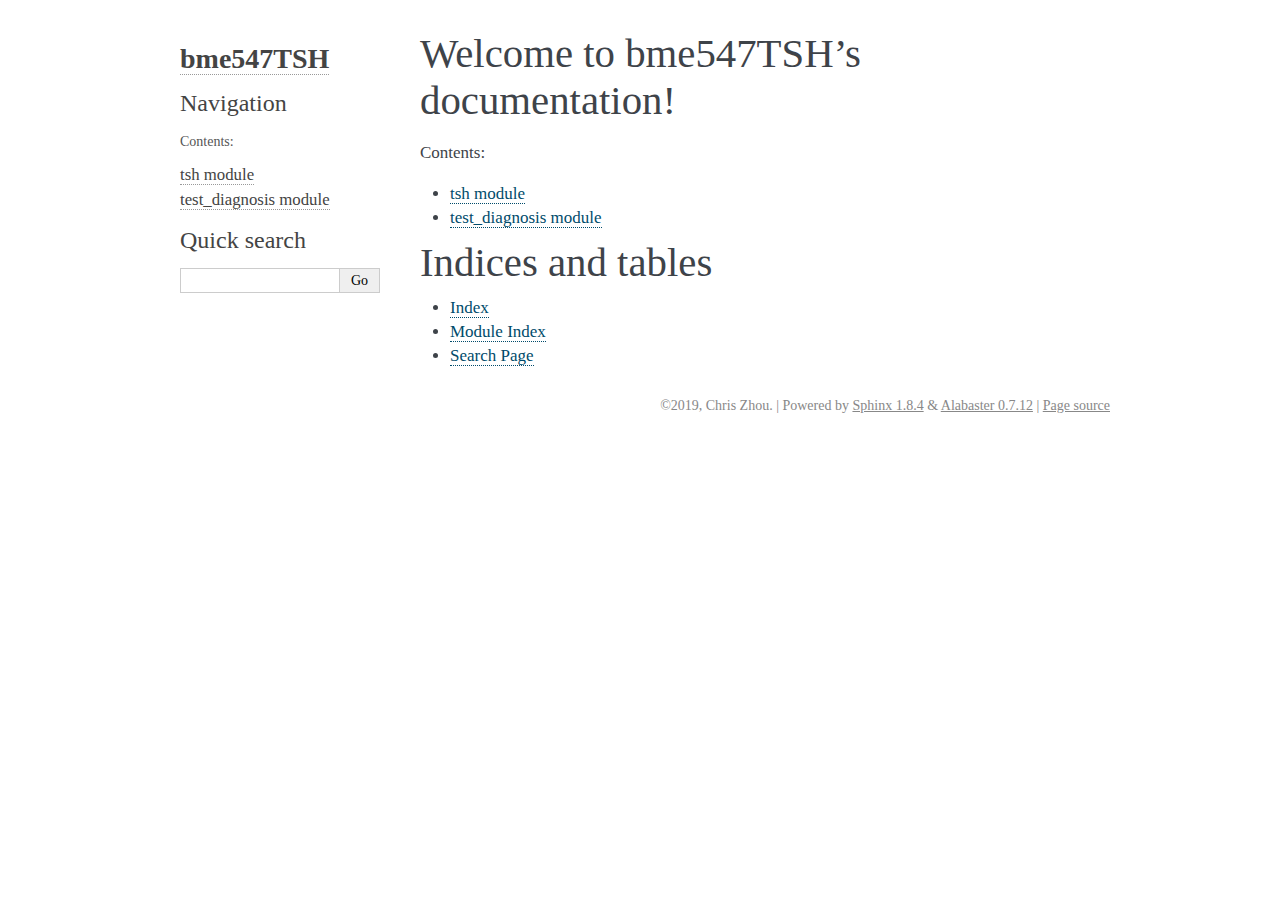
<file: docs/_build/html/index.html>
<!DOCTYPE html PUBLIC "-//W3C//DTD XHTML 1.0 Transitional//EN"
  "http://www.w3.org/TR/xhtml1/DTD/xhtml1-transitional.dtd">

<html xmlns="http://www.w3.org/1999/xhtml">
  <head>
    <meta http-equiv="X-UA-Compatible" content="IE=Edge" />
    <meta http-equiv="Content-Type" content="text/html; charset=utf-8" />
    <title>Welcome to bme547TSH’s documentation! &#8212; bme547TSH  documentation</title>
    <link rel="stylesheet" href="_static/alabaster.css" type="text/css" />
    <link rel="stylesheet" href="_static/pygments.css" type="text/css" />
    <script type="text/javascript" id="documentation_options" data-url_root="./" src="_static/documentation_options.js"></script>
    <script type="text/javascript" src="_static/jquery.js"></script>
    <script type="text/javascript" src="_static/underscore.js"></script>
    <script type="text/javascript" src="_static/doctools.js"></script>
    <script type="text/javascript" src="_static/language_data.js"></script>
    <link rel="index" title="Index" href="genindex.html" />
    <link rel="search" title="Search" href="search.html" />
    <link rel="next" title="tsh module" href="tsh.html" />
   
  <link rel="stylesheet" href="_static/custom.css" type="text/css" />
  
  
  <meta name="viewport" content="width=device-width, initial-scale=0.9, maximum-scale=0.9" />

  </head><body>
  

    <div class="document">
      <div class="documentwrapper">
        <div class="bodywrapper">
          

          <div class="body" role="main">
            
  <div class="section" id="welcome-to-bme547tsh-s-documentation">
<h1>Welcome to bme547TSH’s documentation!<a class="headerlink" href="#welcome-to-bme547tsh-s-documentation" title="Permalink to this headline">¶</a></h1>
<div class="toctree-wrapper compound">
<p class="caption"><span class="caption-text">Contents:</span></p>
<ul>
<li class="toctree-l1"><a class="reference internal" href="tsh.html">tsh module</a></li>
<li class="toctree-l1"><a class="reference internal" href="test_diagnosis.html">test_diagnosis module</a></li>
</ul>
</div>
</div>
<div class="section" id="indices-and-tables">
<h1>Indices and tables<a class="headerlink" href="#indices-and-tables" title="Permalink to this headline">¶</a></h1>
<ul class="simple">
<li><a class="reference internal" href="genindex.html"><span class="std std-ref">Index</span></a></li>
<li><a class="reference internal" href="py-modindex.html"><span class="std std-ref">Module Index</span></a></li>
<li><a class="reference internal" href="search.html"><span class="std std-ref">Search Page</span></a></li>
</ul>
</div>


          </div>
          
        </div>
      </div>
      <div class="sphinxsidebar" role="navigation" aria-label="main navigation">
        <div class="sphinxsidebarwrapper">
<h1 class="logo"><a href="#">bme547TSH</a></h1>








<h3>Navigation</h3>
<p class="caption"><span class="caption-text">Contents:</span></p>
<ul>
<li class="toctree-l1"><a class="reference internal" href="tsh.html">tsh module</a></li>
<li class="toctree-l1"><a class="reference internal" href="test_diagnosis.html">test_diagnosis module</a></li>
</ul>

<div class="relations">
<h3>Related Topics</h3>
<ul>
  <li><a href="#">Documentation overview</a><ul>
      <li>Next: <a href="tsh.html" title="next chapter">tsh module</a></li>
  </ul></li>
</ul>
</div>
<div id="searchbox" style="display: none" role="search">
  <h3>Quick search</h3>
    <div class="searchformwrapper">
    <form class="search" action="search.html" method="get">
      <input type="text" name="q" />
      <input type="submit" value="Go" />
      <input type="hidden" name="check_keywords" value="yes" />
      <input type="hidden" name="area" value="default" />
    </form>
    </div>
</div>
<script type="text/javascript">$('#searchbox').show(0);</script>








        </div>
      </div>
      <div class="clearer"></div>
    </div>
    <div class="footer">
      &copy;2019, Chris Zhou.
      
      |
      Powered by <a href="http://sphinx-doc.org/">Sphinx 1.8.4</a>
      &amp; <a href="https://github.com/bitprophet/alabaster">Alabaster 0.7.12</a>
      
      |
      <a href="_sources/index.rst.txt"
          rel="nofollow">Page source</a>
    </div>

    

    
  </body>
</html>
</file>
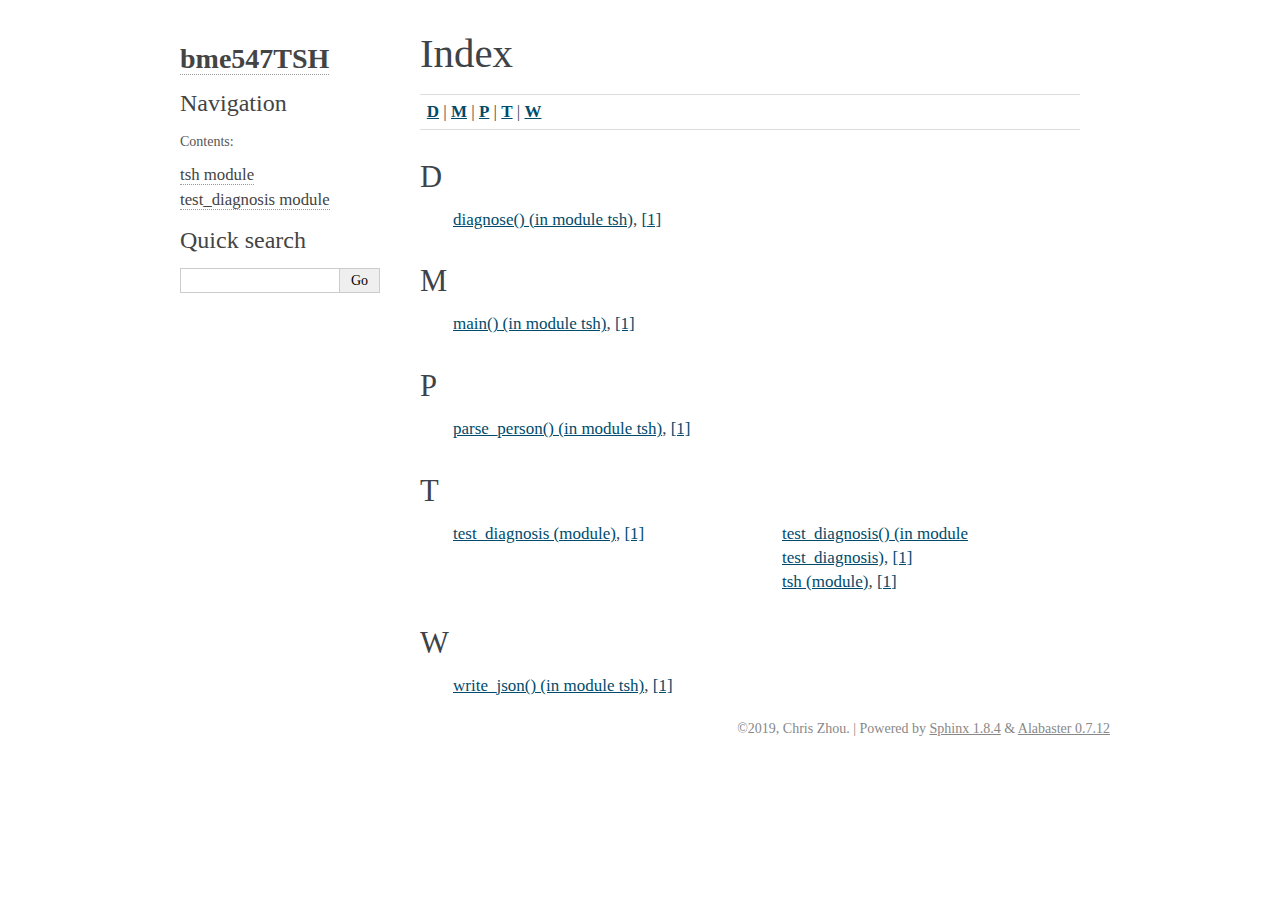
<file: docs/_build/html/genindex.html>
<!DOCTYPE html PUBLIC "-//W3C//DTD XHTML 1.0 Transitional//EN"
  "http://www.w3.org/TR/xhtml1/DTD/xhtml1-transitional.dtd">

<html xmlns="http://www.w3.org/1999/xhtml">
  <head>
    <meta http-equiv="X-UA-Compatible" content="IE=Edge" />
    <meta http-equiv="Content-Type" content="text/html; charset=utf-8" />
    <title>Index &#8212; bme547TSH  documentation</title>
    <link rel="stylesheet" href="_static/alabaster.css" type="text/css" />
    <link rel="stylesheet" href="_static/pygments.css" type="text/css" />
    <script type="text/javascript" id="documentation_options" data-url_root="./" src="_static/documentation_options.js"></script>
    <script type="text/javascript" src="_static/jquery.js"></script>
    <script type="text/javascript" src="_static/underscore.js"></script>
    <script type="text/javascript" src="_static/doctools.js"></script>
    <script type="text/javascript" src="_static/language_data.js"></script>
    <link rel="index" title="Index" href="#" />
    <link rel="search" title="Search" href="search.html" />
   
  <link rel="stylesheet" href="_static/custom.css" type="text/css" />
  
  
  <meta name="viewport" content="width=device-width, initial-scale=0.9, maximum-scale=0.9" />

  </head><body>
  

    <div class="document">
      <div class="documentwrapper">
        <div class="bodywrapper">
          

          <div class="body" role="main">
            

<h1 id="index">Index</h1>

<div class="genindex-jumpbox">
 <a href="#D"><strong>D</strong></a>
 | <a href="#M"><strong>M</strong></a>
 | <a href="#P"><strong>P</strong></a>
 | <a href="#T"><strong>T</strong></a>
 | <a href="#W"><strong>W</strong></a>
 
</div>
<h2 id="D">D</h2>
<table style="width: 100%" class="indextable genindextable"><tr>
  <td style="width: 33%; vertical-align: top;"><ul>
      <li><a href="source/tsh.html#tsh.diagnose">diagnose() (in module tsh)</a>, <a href="tsh.html#tsh.diagnose">[1]</a>
</li>
  </ul></td>
</tr></table>

<h2 id="M">M</h2>
<table style="width: 100%" class="indextable genindextable"><tr>
  <td style="width: 33%; vertical-align: top;"><ul>
      <li><a href="source/tsh.html#tsh.main">main() (in module tsh)</a>, <a href="tsh.html#tsh.main">[1]</a>
</li>
  </ul></td>
</tr></table>

<h2 id="P">P</h2>
<table style="width: 100%" class="indextable genindextable"><tr>
  <td style="width: 33%; vertical-align: top;"><ul>
      <li><a href="source/tsh.html#tsh.parse_person">parse_person() (in module tsh)</a>, <a href="tsh.html#tsh.parse_person">[1]</a>
</li>
  </ul></td>
</tr></table>

<h2 id="T">T</h2>
<table style="width: 100%" class="indextable genindextable"><tr>
  <td style="width: 33%; vertical-align: top;"><ul>
      <li><a href="source/test_diagnosis.html#module-test_diagnosis">test_diagnosis (module)</a>, <a href="test_diagnosis.html#module-test_diagnosis">[1]</a>
</li>
  </ul></td>
  <td style="width: 33%; vertical-align: top;"><ul>
      <li><a href="source/test_diagnosis.html#test_diagnosis.test_diagnosis">test_diagnosis() (in module test_diagnosis)</a>, <a href="test_diagnosis.html#test_diagnosis.test_diagnosis">[1]</a>
</li>
      <li><a href="source/tsh.html#module-tsh">tsh (module)</a>, <a href="tsh.html#module-tsh">[1]</a>
</li>
  </ul></td>
</tr></table>

<h2 id="W">W</h2>
<table style="width: 100%" class="indextable genindextable"><tr>
  <td style="width: 33%; vertical-align: top;"><ul>
      <li><a href="source/tsh.html#tsh.write_json">write_json() (in module tsh)</a>, <a href="tsh.html#tsh.write_json">[1]</a>
</li>
  </ul></td>
</tr></table>



          </div>
          
        </div>
      </div>
      <div class="sphinxsidebar" role="navigation" aria-label="main navigation">
        <div class="sphinxsidebarwrapper">
<h1 class="logo"><a href="index.html">bme547TSH</a></h1>








<h3>Navigation</h3>
<p class="caption"><span class="caption-text">Contents:</span></p>
<ul>
<li class="toctree-l1"><a class="reference internal" href="tsh.html">tsh module</a></li>
<li class="toctree-l1"><a class="reference internal" href="test_diagnosis.html">test_diagnosis module</a></li>
</ul>

<div class="relations">
<h3>Related Topics</h3>
<ul>
  <li><a href="index.html">Documentation overview</a><ul>
  </ul></li>
</ul>
</div>
<div id="searchbox" style="display: none" role="search">
  <h3>Quick search</h3>
    <div class="searchformwrapper">
    <form class="search" action="search.html" method="get">
      <input type="text" name="q" />
      <input type="submit" value="Go" />
      <input type="hidden" name="check_keywords" value="yes" />
      <input type="hidden" name="area" value="default" />
    </form>
    </div>
</div>
<script type="text/javascript">$('#searchbox').show(0);</script>








        </div>
      </div>
      <div class="clearer"></div>
    </div>
    <div class="footer">
      &copy;2019, Chris Zhou.
      
      |
      Powered by <a href="http://sphinx-doc.org/">Sphinx 1.8.4</a>
      &amp; <a href="https://github.com/bitprophet/alabaster">Alabaster 0.7.12</a>
      
    </div>

    

    
  </body>
</html>
</file>
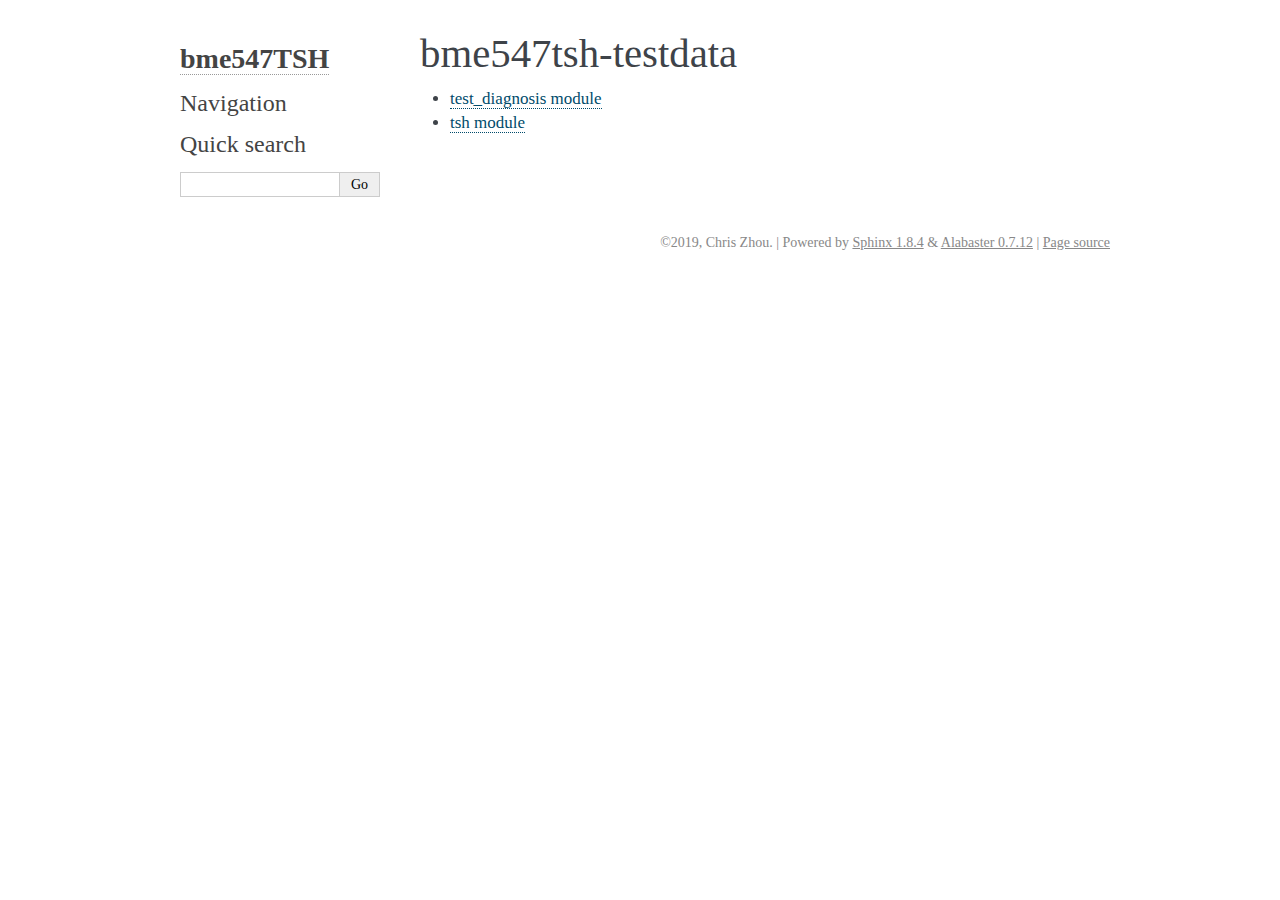
<file: docs/_build/html/modules.html>
<!DOCTYPE html PUBLIC "-//W3C//DTD XHTML 1.0 Transitional//EN"
  "http://www.w3.org/TR/xhtml1/DTD/xhtml1-transitional.dtd">

<html xmlns="http://www.w3.org/1999/xhtml">
  <head>
    <meta http-equiv="X-UA-Compatible" content="IE=Edge" />
    <meta http-equiv="Content-Type" content="text/html; charset=utf-8" />
    <title>bme547tsh-testdata &#8212; bme547TSH  documentation</title>
    <link rel="stylesheet" href="_static/alabaster.css" type="text/css" />
    <link rel="stylesheet" href="_static/pygments.css" type="text/css" />
    <script type="text/javascript" id="documentation_options" data-url_root="./" src="_static/documentation_options.js"></script>
    <script type="text/javascript" src="_static/jquery.js"></script>
    <script type="text/javascript" src="_static/underscore.js"></script>
    <script type="text/javascript" src="_static/doctools.js"></script>
    <script type="text/javascript" src="_static/language_data.js"></script>
    <link rel="index" title="Index" href="genindex.html" />
    <link rel="search" title="Search" href="search.html" />
   
  <link rel="stylesheet" href="_static/custom.css" type="text/css" />
  
  
  <meta name="viewport" content="width=device-width, initial-scale=0.9, maximum-scale=0.9" />

  </head><body>
  

    <div class="document">
      <div class="documentwrapper">
        <div class="bodywrapper">
          

          <div class="body" role="main">
            
  <div class="section" id="bme547tsh-testdata">
<h1>bme547tsh-testdata<a class="headerlink" href="#bme547tsh-testdata" title="Permalink to this headline">¶</a></h1>
<div class="toctree-wrapper compound">
<ul>
<li class="toctree-l1"><a class="reference internal" href="test_diagnosis.html">test_diagnosis module</a></li>
<li class="toctree-l1"><a class="reference internal" href="tsh.html">tsh module</a></li>
</ul>
</div>
</div>


          </div>
          
        </div>
      </div>
      <div class="sphinxsidebar" role="navigation" aria-label="main navigation">
        <div class="sphinxsidebarwrapper">
<h1 class="logo"><a href="index.html">bme547TSH</a></h1>








<h3>Navigation</h3>

<div class="relations">
<h3>Related Topics</h3>
<ul>
  <li><a href="index.html">Documentation overview</a><ul>
  </ul></li>
</ul>
</div>
<div id="searchbox" style="display: none" role="search">
  <h3>Quick search</h3>
    <div class="searchformwrapper">
    <form class="search" action="search.html" method="get">
      <input type="text" name="q" />
      <input type="submit" value="Go" />
      <input type="hidden" name="check_keywords" value="yes" />
      <input type="hidden" name="area" value="default" />
    </form>
    </div>
</div>
<script type="text/javascript">$('#searchbox').show(0);</script>








        </div>
      </div>
      <div class="clearer"></div>
    </div>
    <div class="footer">
      &copy;2019, Chris Zhou.
      
      |
      Powered by <a href="http://sphinx-doc.org/">Sphinx 1.8.4</a>
      &amp; <a href="https://github.com/bitprophet/alabaster">Alabaster 0.7.12</a>
      
      |
      <a href="_sources/modules.rst.txt"
          rel="nofollow">Page source</a>
    </div>

    

    
  </body>
</html>
</file>
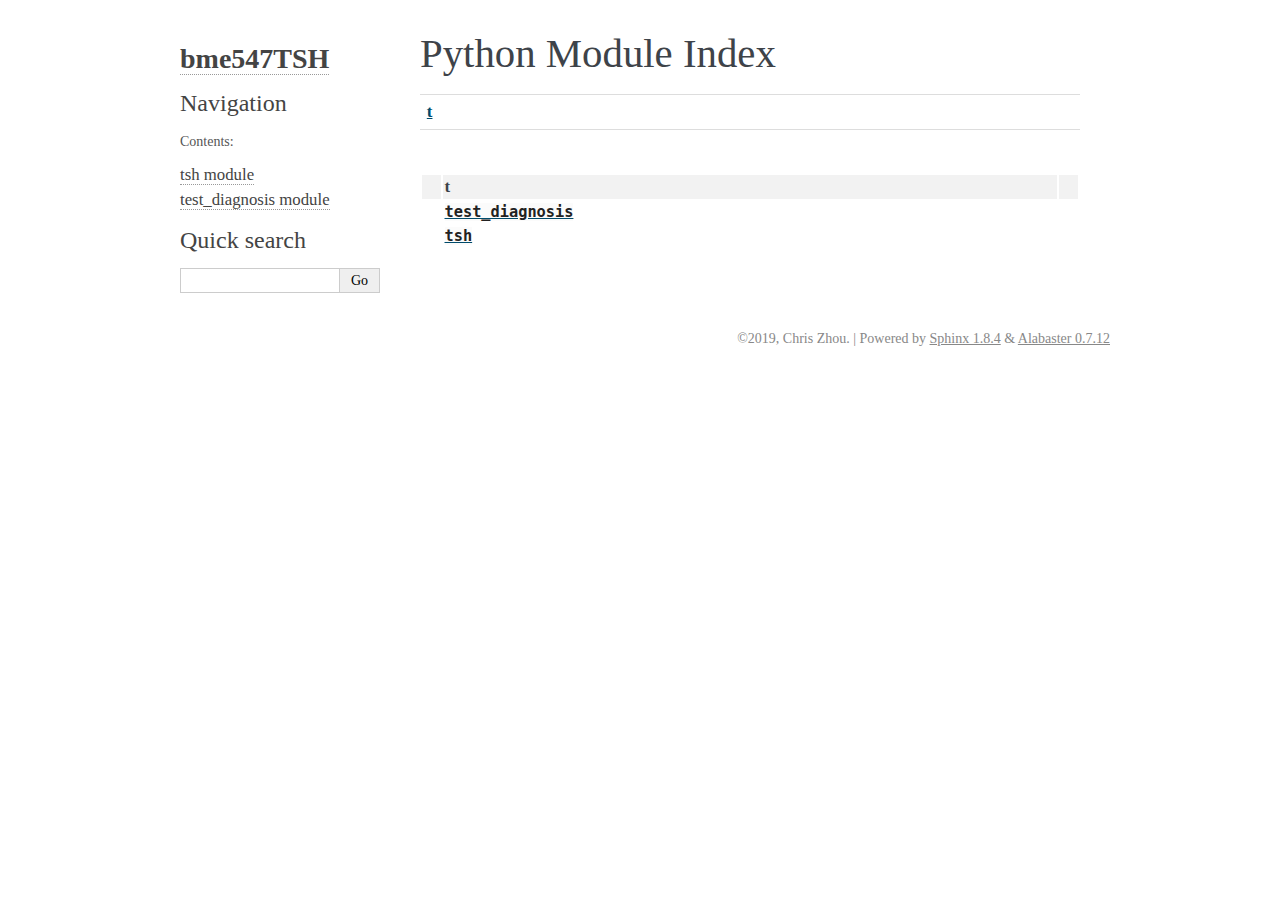
<file: docs/_build/html/py-modindex.html>
<!DOCTYPE html PUBLIC "-//W3C//DTD XHTML 1.0 Transitional//EN"
  "http://www.w3.org/TR/xhtml1/DTD/xhtml1-transitional.dtd">

<html xmlns="http://www.w3.org/1999/xhtml">
  <head>
    <meta http-equiv="X-UA-Compatible" content="IE=Edge" />
    <meta http-equiv="Content-Type" content="text/html; charset=utf-8" />
    <title>Python Module Index &#8212; bme547TSH  documentation</title>
    <link rel="stylesheet" href="_static/alabaster.css" type="text/css" />
    <link rel="stylesheet" href="_static/pygments.css" type="text/css" />
    <script type="text/javascript" id="documentation_options" data-url_root="./" src="_static/documentation_options.js"></script>
    <script type="text/javascript" src="_static/jquery.js"></script>
    <script type="text/javascript" src="_static/underscore.js"></script>
    <script type="text/javascript" src="_static/doctools.js"></script>
    <script type="text/javascript" src="_static/language_data.js"></script>
    <link rel="index" title="Index" href="genindex.html" />
    <link rel="search" title="Search" href="search.html" />

   
  <link rel="stylesheet" href="_static/custom.css" type="text/css" />
  
  
  <meta name="viewport" content="width=device-width, initial-scale=0.9, maximum-scale=0.9" />


    <script type="text/javascript">
      DOCUMENTATION_OPTIONS.COLLAPSE_INDEX = true;
    </script>


  </head><body>
  

    <div class="document">
      <div class="documentwrapper">
        <div class="bodywrapper">
          

          <div class="body" role="main">
            

   <h1>Python Module Index</h1>

   <div class="modindex-jumpbox">
   <a href="#cap-t"><strong>t</strong></a>
   </div>

   <table class="indextable modindextable">
     <tr class="pcap"><td></td><td>&#160;</td><td></td></tr>
     <tr class="cap" id="cap-t"><td></td><td>
       <strong>t</strong></td><td></td></tr>
     <tr>
       <td></td>
       <td>
       <a href="test_diagnosis.html#module-test_diagnosis"><code class="xref">test_diagnosis</code></a></td><td>
       <em></em></td></tr>
     <tr>
       <td></td>
       <td>
       <a href="tsh.html#module-tsh"><code class="xref">tsh</code></a></td><td>
       <em></em></td></tr>
   </table>


          </div>
          
        </div>
      </div>
      <div class="sphinxsidebar" role="navigation" aria-label="main navigation">
        <div class="sphinxsidebarwrapper">
<h1 class="logo"><a href="index.html">bme547TSH</a></h1>








<h3>Navigation</h3>
<p class="caption"><span class="caption-text">Contents:</span></p>
<ul>
<li class="toctree-l1"><a class="reference internal" href="tsh.html">tsh module</a></li>
<li class="toctree-l1"><a class="reference internal" href="test_diagnosis.html">test_diagnosis module</a></li>
</ul>

<div class="relations">
<h3>Related Topics</h3>
<ul>
  <li><a href="index.html">Documentation overview</a><ul>
  </ul></li>
</ul>
</div>
<div id="searchbox" style="display: none" role="search">
  <h3>Quick search</h3>
    <div class="searchformwrapper">
    <form class="search" action="search.html" method="get">
      <input type="text" name="q" />
      <input type="submit" value="Go" />
      <input type="hidden" name="check_keywords" value="yes" />
      <input type="hidden" name="area" value="default" />
    </form>
    </div>
</div>
<script type="text/javascript">$('#searchbox').show(0);</script>








        </div>
      </div>
      <div class="clearer"></div>
    </div>
    <div class="footer">
      &copy;2019, Chris Zhou.
      
      |
      Powered by <a href="http://sphinx-doc.org/">Sphinx 1.8.4</a>
      &amp; <a href="https://github.com/bitprophet/alabaster">Alabaster 0.7.12</a>
      
    </div>

    

    
  </body>
</html>
</file>
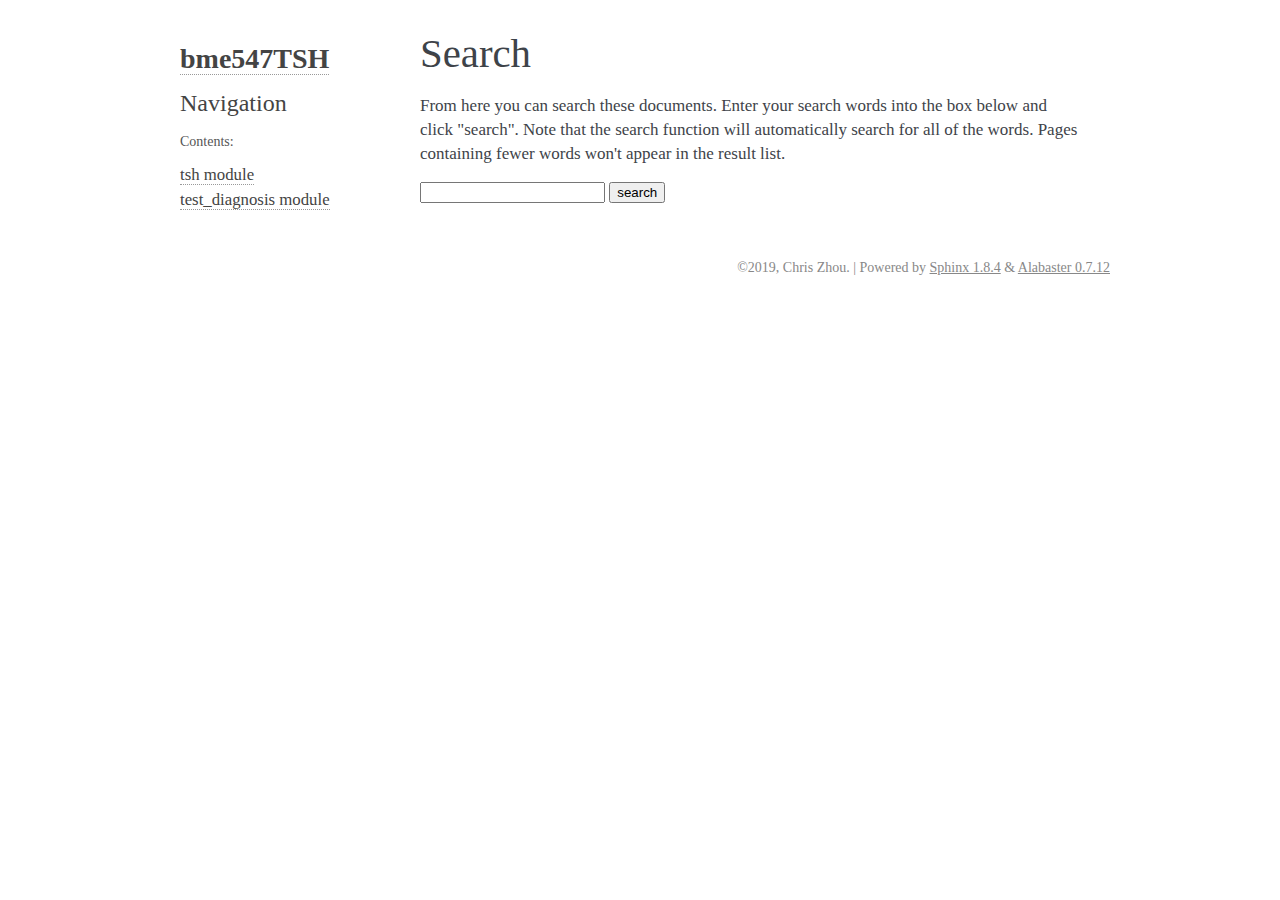
<file: docs/_build/html/search.html>
<!DOCTYPE html PUBLIC "-//W3C//DTD XHTML 1.0 Transitional//EN"
  "http://www.w3.org/TR/xhtml1/DTD/xhtml1-transitional.dtd">

<html xmlns="http://www.w3.org/1999/xhtml">
  <head>
    <meta http-equiv="X-UA-Compatible" content="IE=Edge" />
    <meta http-equiv="Content-Type" content="text/html; charset=utf-8" />
    <title>Search &#8212; bme547TSH  documentation</title>
    <link rel="stylesheet" href="_static/alabaster.css" type="text/css" />
    <link rel="stylesheet" href="_static/pygments.css" type="text/css" />
    
    <script type="text/javascript" id="documentation_options" data-url_root="./" src="_static/documentation_options.js"></script>
    <script type="text/javascript" src="_static/jquery.js"></script>
    <script type="text/javascript" src="_static/underscore.js"></script>
    <script type="text/javascript" src="_static/doctools.js"></script>
    <script type="text/javascript" src="_static/language_data.js"></script>
    <script type="text/javascript" src="_static/searchtools.js"></script>
    <link rel="index" title="Index" href="genindex.html" />
    <link rel="search" title="Search" href="#" />
  <script type="text/javascript">
    jQuery(function() { Search.loadIndex("searchindex.js"); });
  </script>
  
  <script type="text/javascript" id="searchindexloader"></script>
  
   
  <link rel="stylesheet" href="_static/custom.css" type="text/css" />
  
  
  <meta name="viewport" content="width=device-width, initial-scale=0.9, maximum-scale=0.9" />


  </head><body>
  

    <div class="document">
      <div class="documentwrapper">
        <div class="bodywrapper">
          

          <div class="body" role="main">
            
  <h1 id="search-documentation">Search</h1>
  <div id="fallback" class="admonition warning">
  <script type="text/javascript">$('#fallback').hide();</script>
  <p>
    Please activate JavaScript to enable the search
    functionality.
  </p>
  </div>
  <p>
    From here you can search these documents. Enter your search
    words into the box below and click "search". Note that the search
    function will automatically search for all of the words. Pages
    containing fewer words won't appear in the result list.
  </p>
  <form action="" method="get">
    <input type="text" name="q" value="" />
    <input type="submit" value="search" />
    <span id="search-progress" style="padding-left: 10px"></span>
  </form>
  
  <div id="search-results">
  
  </div>

          </div>
          
        </div>
      </div>
      <div class="sphinxsidebar" role="navigation" aria-label="main navigation">
        <div class="sphinxsidebarwrapper">
<h1 class="logo"><a href="index.html">bme547TSH</a></h1>








<h3>Navigation</h3>
<p class="caption"><span class="caption-text">Contents:</span></p>
<ul>
<li class="toctree-l1"><a class="reference internal" href="tsh.html">tsh module</a></li>
<li class="toctree-l1"><a class="reference internal" href="test_diagnosis.html">test_diagnosis module</a></li>
</ul>

<div class="relations">
<h3>Related Topics</h3>
<ul>
  <li><a href="index.html">Documentation overview</a><ul>
  </ul></li>
</ul>
</div>








        </div>
      </div>
      <div class="clearer"></div>
    </div>
    <div class="footer">
      &copy;2019, Chris Zhou.
      
      |
      Powered by <a href="http://sphinx-doc.org/">Sphinx 1.8.4</a>
      &amp; <a href="https://github.com/bitprophet/alabaster">Alabaster 0.7.12</a>
      
    </div>

    

    
  </body>
</html>
</file>
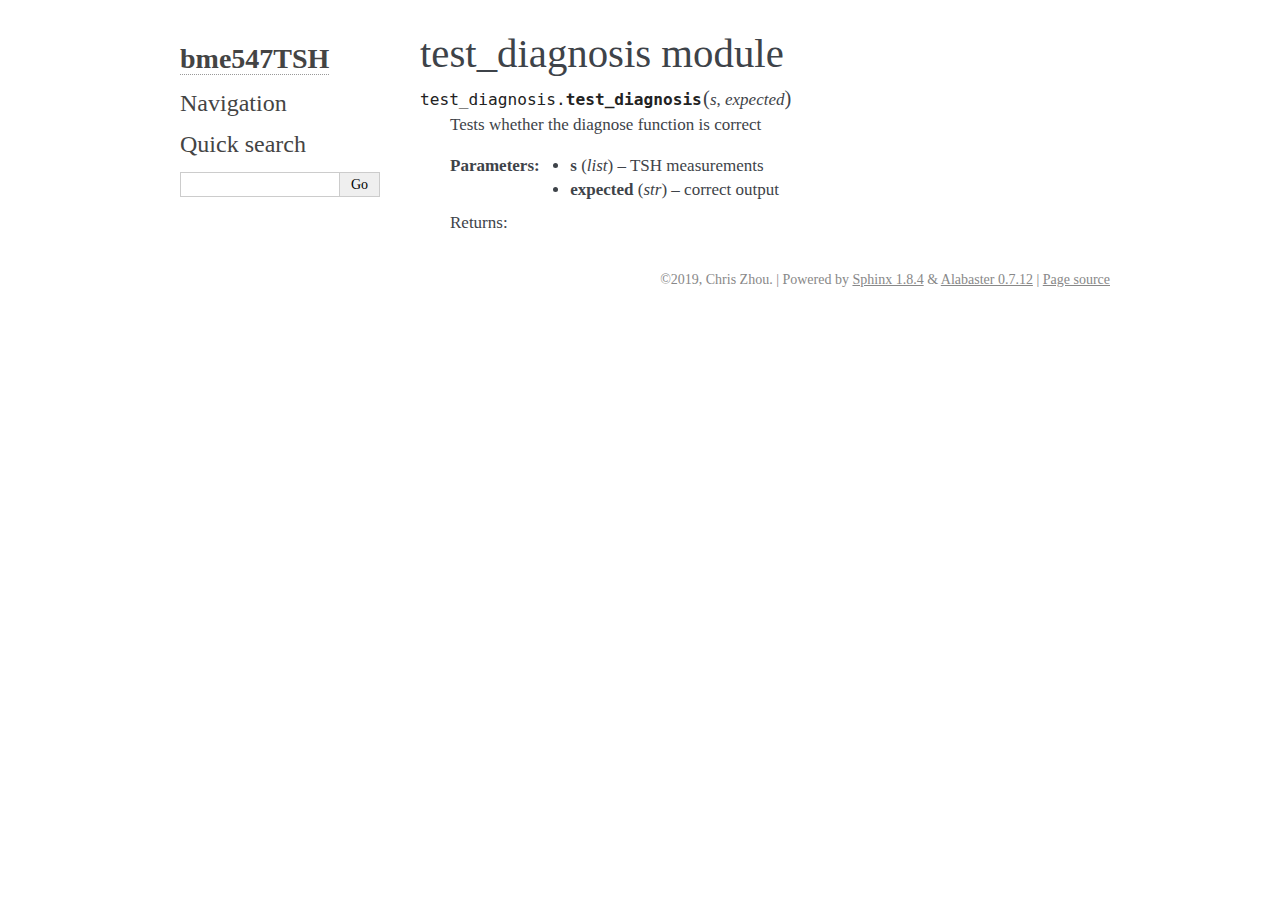
<file: docs/_build/html/test_diagnosis.html>
<!DOCTYPE html PUBLIC "-//W3C//DTD XHTML 1.0 Transitional//EN"
  "http://www.w3.org/TR/xhtml1/DTD/xhtml1-transitional.dtd">

<html xmlns="http://www.w3.org/1999/xhtml">
  <head>
    <meta http-equiv="X-UA-Compatible" content="IE=Edge" />
    <meta http-equiv="Content-Type" content="text/html; charset=utf-8" />
    <title>test_diagnosis module &#8212; bme547TSH  documentation</title>
    <link rel="stylesheet" href="_static/alabaster.css" type="text/css" />
    <link rel="stylesheet" href="_static/pygments.css" type="text/css" />
    <script type="text/javascript" id="documentation_options" data-url_root="./" src="_static/documentation_options.js"></script>
    <script type="text/javascript" src="_static/jquery.js"></script>
    <script type="text/javascript" src="_static/underscore.js"></script>
    <script type="text/javascript" src="_static/doctools.js"></script>
    <script type="text/javascript" src="_static/language_data.js"></script>
    <link rel="index" title="Index" href="genindex.html" />
    <link rel="search" title="Search" href="search.html" />
   
  <link rel="stylesheet" href="_static/custom.css" type="text/css" />
  
  
  <meta name="viewport" content="width=device-width, initial-scale=0.9, maximum-scale=0.9" />

  </head><body>
  

    <div class="document">
      <div class="documentwrapper">
        <div class="bodywrapper">
          

          <div class="body" role="main">
            
  <div class="section" id="module-test_diagnosis">
<span id="test-diagnosis-module"></span><h1>test_diagnosis module<a class="headerlink" href="#module-test_diagnosis" title="Permalink to this headline">¶</a></h1>
<dl class="function">
<dt id="test_diagnosis.test_diagnosis">
<code class="descclassname">test_diagnosis.</code><code class="descname">test_diagnosis</code><span class="sig-paren">(</span><em>s</em>, <em>expected</em><span class="sig-paren">)</span><a class="headerlink" href="#test_diagnosis.test_diagnosis" title="Permalink to this definition">¶</a></dt>
<dd><p>Tests whether the diagnose function is correct</p>
<table class="docutils field-list" frame="void" rules="none">
<col class="field-name" />
<col class="field-body" />
<tbody valign="top">
<tr class="field-odd field"><th class="field-name">Parameters:</th><td class="field-body"><ul class="first last simple">
<li><strong>s</strong> (<em>list</em>) – TSH measurements</li>
<li><strong>expected</strong> (<em>str</em>) – correct output</li>
</ul>
</td>
</tr>
</tbody>
</table>
<p>Returns:</p>
</dd></dl>

</div>


          </div>
          
        </div>
      </div>
      <div class="sphinxsidebar" role="navigation" aria-label="main navigation">
        <div class="sphinxsidebarwrapper">
<h1 class="logo"><a href="index.html">bme547TSH</a></h1>








<h3>Navigation</h3>

<div class="relations">
<h3>Related Topics</h3>
<ul>
  <li><a href="index.html">Documentation overview</a><ul>
  </ul></li>
</ul>
</div>
<div id="searchbox" style="display: none" role="search">
  <h3>Quick search</h3>
    <div class="searchformwrapper">
    <form class="search" action="search.html" method="get">
      <input type="text" name="q" />
      <input type="submit" value="Go" />
      <input type="hidden" name="check_keywords" value="yes" />
      <input type="hidden" name="area" value="default" />
    </form>
    </div>
</div>
<script type="text/javascript">$('#searchbox').show(0);</script>








        </div>
      </div>
      <div class="clearer"></div>
    </div>
    <div class="footer">
      &copy;2019, Chris Zhou.
      
      |
      Powered by <a href="http://sphinx-doc.org/">Sphinx 1.8.4</a>
      &amp; <a href="https://github.com/bitprophet/alabaster">Alabaster 0.7.12</a>
      
      |
      <a href="_sources/test_diagnosis.rst.txt"
          rel="nofollow">Page source</a>
    </div>

    

    
  </body>
</html>
</file>
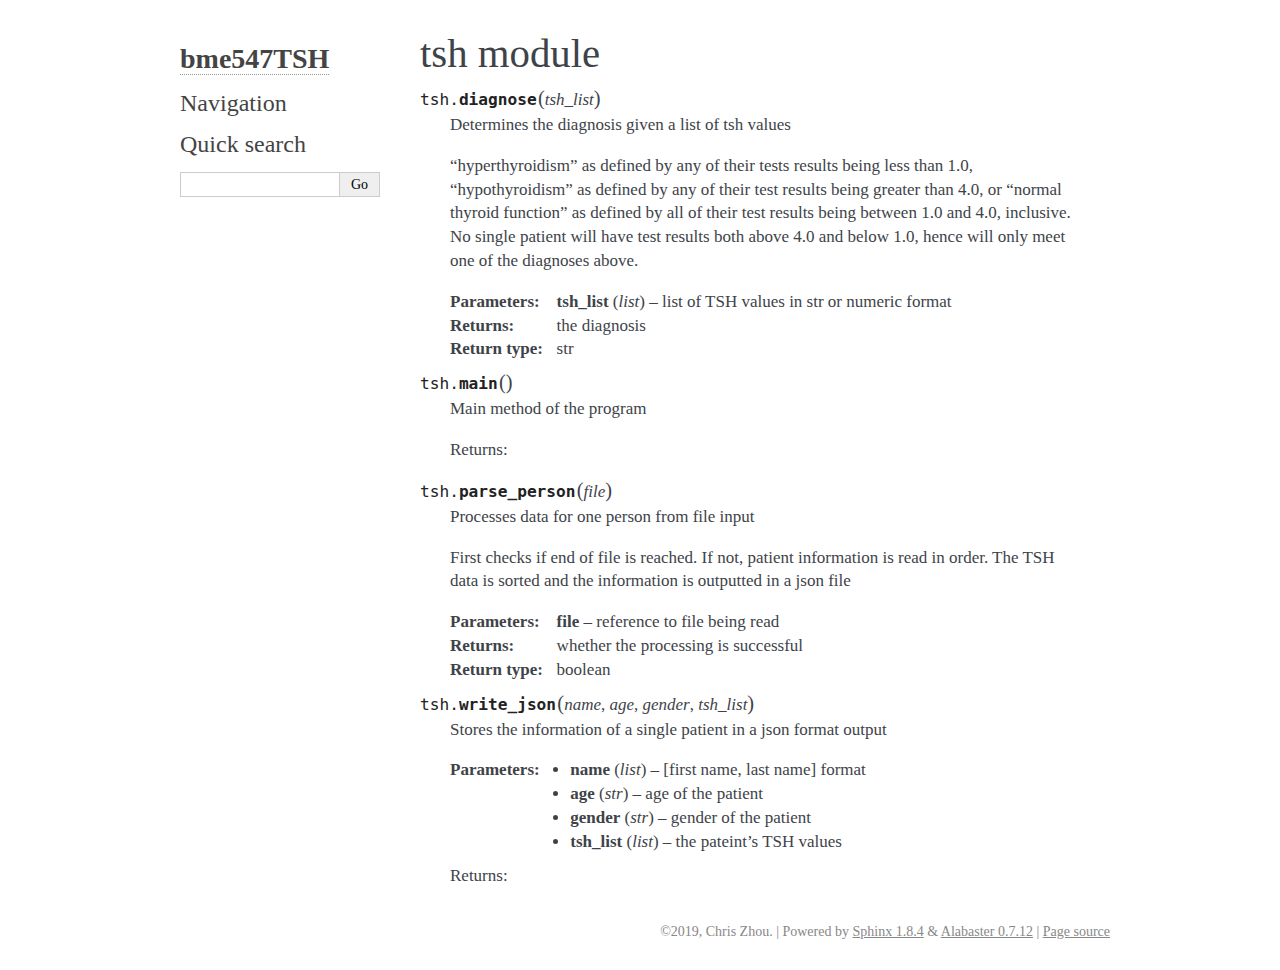
<file: docs/_build/html/tsh.html>
<!DOCTYPE html PUBLIC "-//W3C//DTD XHTML 1.0 Transitional//EN"
  "http://www.w3.org/TR/xhtml1/DTD/xhtml1-transitional.dtd">

<html xmlns="http://www.w3.org/1999/xhtml">
  <head>
    <meta http-equiv="X-UA-Compatible" content="IE=Edge" />
    <meta http-equiv="Content-Type" content="text/html; charset=utf-8" />
    <title>tsh module &#8212; bme547TSH  documentation</title>
    <link rel="stylesheet" href="_static/alabaster.css" type="text/css" />
    <link rel="stylesheet" href="_static/pygments.css" type="text/css" />
    <script type="text/javascript" id="documentation_options" data-url_root="./" src="_static/documentation_options.js"></script>
    <script type="text/javascript" src="_static/jquery.js"></script>
    <script type="text/javascript" src="_static/underscore.js"></script>
    <script type="text/javascript" src="_static/doctools.js"></script>
    <script type="text/javascript" src="_static/language_data.js"></script>
    <link rel="index" title="Index" href="genindex.html" />
    <link rel="search" title="Search" href="search.html" />
   
  <link rel="stylesheet" href="_static/custom.css" type="text/css" />
  
  
  <meta name="viewport" content="width=device-width, initial-scale=0.9, maximum-scale=0.9" />

  </head><body>
  

    <div class="document">
      <div class="documentwrapper">
        <div class="bodywrapper">
          

          <div class="body" role="main">
            
  <div class="section" id="module-tsh">
<span id="tsh-module"></span><h1>tsh module<a class="headerlink" href="#module-tsh" title="Permalink to this headline">¶</a></h1>
<dl class="function">
<dt id="tsh.diagnose">
<code class="descclassname">tsh.</code><code class="descname">diagnose</code><span class="sig-paren">(</span><em>tsh_list</em><span class="sig-paren">)</span><a class="headerlink" href="#tsh.diagnose" title="Permalink to this definition">¶</a></dt>
<dd><p>Determines the diagnosis given a list of tsh values</p>
<p>“hyperthyroidism” as defined by any of their tests results being less than
1.0, “hypothyroidism” as defined by any of their test results being
greater than 4.0, or “normal thyroid function” as defined by all of their
test results being between 1.0 and 4.0, inclusive.
No single patient will have test results both above 4.0 and below 1.0,
hence will only meet one of the diagnoses above.</p>
<table class="docutils field-list" frame="void" rules="none">
<col class="field-name" />
<col class="field-body" />
<tbody valign="top">
<tr class="field-odd field"><th class="field-name">Parameters:</th><td class="field-body"><strong>tsh_list</strong> (<em>list</em>) – list of TSH values in str or numeric format</td>
</tr>
<tr class="field-even field"><th class="field-name">Returns:</th><td class="field-body">the diagnosis</td>
</tr>
<tr class="field-odd field"><th class="field-name">Return type:</th><td class="field-body">str</td>
</tr>
</tbody>
</table>
</dd></dl>

<dl class="function">
<dt id="tsh.main">
<code class="descclassname">tsh.</code><code class="descname">main</code><span class="sig-paren">(</span><span class="sig-paren">)</span><a class="headerlink" href="#tsh.main" title="Permalink to this definition">¶</a></dt>
<dd><p>Main method of the program</p>
<p>Returns:</p>
</dd></dl>

<dl class="function">
<dt id="tsh.parse_person">
<code class="descclassname">tsh.</code><code class="descname">parse_person</code><span class="sig-paren">(</span><em>file</em><span class="sig-paren">)</span><a class="headerlink" href="#tsh.parse_person" title="Permalink to this definition">¶</a></dt>
<dd><p>Processes data for one person from file input</p>
<p>First checks if end of file is reached. If not, patient
information is read in order. The TSH data is sorted and
the information is outputted in a json file</p>
<table class="docutils field-list" frame="void" rules="none">
<col class="field-name" />
<col class="field-body" />
<tbody valign="top">
<tr class="field-odd field"><th class="field-name">Parameters:</th><td class="field-body"><strong>file</strong> – reference to file being read</td>
</tr>
<tr class="field-even field"><th class="field-name">Returns:</th><td class="field-body">whether the processing is successful</td>
</tr>
<tr class="field-odd field"><th class="field-name">Return type:</th><td class="field-body">boolean</td>
</tr>
</tbody>
</table>
</dd></dl>

<dl class="function">
<dt id="tsh.write_json">
<code class="descclassname">tsh.</code><code class="descname">write_json</code><span class="sig-paren">(</span><em>name</em>, <em>age</em>, <em>gender</em>, <em>tsh_list</em><span class="sig-paren">)</span><a class="headerlink" href="#tsh.write_json" title="Permalink to this definition">¶</a></dt>
<dd><p>Stores the information of a single patient in a json format output</p>
<table class="docutils field-list" frame="void" rules="none">
<col class="field-name" />
<col class="field-body" />
<tbody valign="top">
<tr class="field-odd field"><th class="field-name">Parameters:</th><td class="field-body"><ul class="first last simple">
<li><strong>name</strong> (<em>list</em>) – [first name, last name] format</li>
<li><strong>age</strong> (<em>str</em>) – age of the patient</li>
<li><strong>gender</strong> (<em>str</em>) – gender of the patient</li>
<li><strong>tsh_list</strong> (<em>list</em>) – the pateint’s TSH values</li>
</ul>
</td>
</tr>
</tbody>
</table>
<p>Returns:</p>
</dd></dl>

</div>


          </div>
          
        </div>
      </div>
      <div class="sphinxsidebar" role="navigation" aria-label="main navigation">
        <div class="sphinxsidebarwrapper">
<h1 class="logo"><a href="index.html">bme547TSH</a></h1>








<h3>Navigation</h3>

<div class="relations">
<h3>Related Topics</h3>
<ul>
  <li><a href="index.html">Documentation overview</a><ul>
  </ul></li>
</ul>
</div>
<div id="searchbox" style="display: none" role="search">
  <h3>Quick search</h3>
    <div class="searchformwrapper">
    <form class="search" action="search.html" method="get">
      <input type="text" name="q" />
      <input type="submit" value="Go" />
      <input type="hidden" name="check_keywords" value="yes" />
      <input type="hidden" name="area" value="default" />
    </form>
    </div>
</div>
<script type="text/javascript">$('#searchbox').show(0);</script>








        </div>
      </div>
      <div class="clearer"></div>
    </div>
    <div class="footer">
      &copy;2019, Chris Zhou.
      
      |
      Powered by <a href="http://sphinx-doc.org/">Sphinx 1.8.4</a>
      &amp; <a href="https://github.com/bitprophet/alabaster">Alabaster 0.7.12</a>
      
      |
      <a href="_sources/tsh.rst.txt"
          rel="nofollow">Page source</a>
    </div>

    

    
  </body>
</html>
</file>
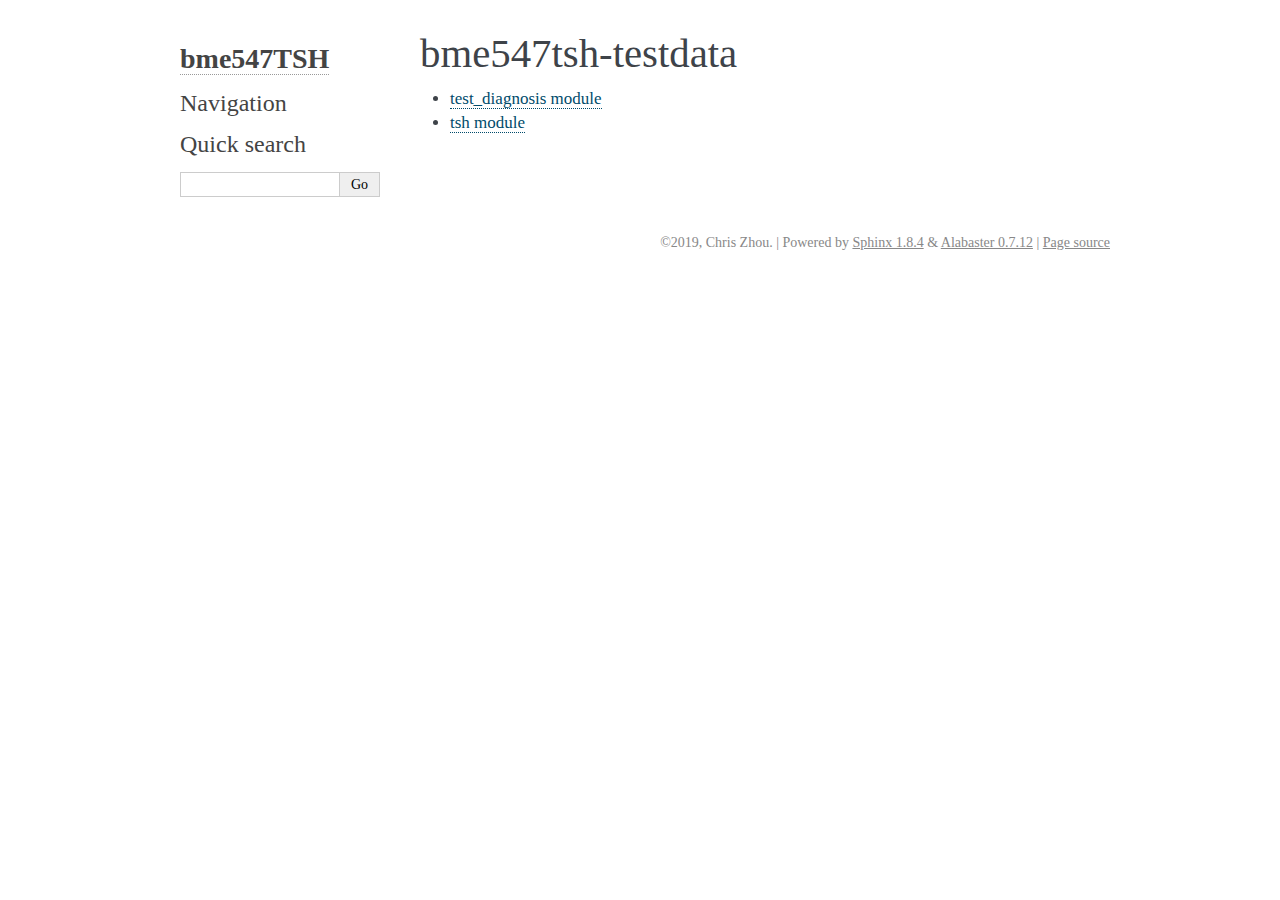
<file: docs/_build/html/source/modules.html>
<!DOCTYPE html PUBLIC "-//W3C//DTD XHTML 1.0 Transitional//EN"
  "http://www.w3.org/TR/xhtml1/DTD/xhtml1-transitional.dtd">

<html xmlns="http://www.w3.org/1999/xhtml">
  <head>
    <meta http-equiv="X-UA-Compatible" content="IE=Edge" />
    <meta http-equiv="Content-Type" content="text/html; charset=utf-8" />
    <title>bme547tsh-testdata &#8212; bme547TSH  documentation</title>
    <link rel="stylesheet" href="../_static/alabaster.css" type="text/css" />
    <link rel="stylesheet" href="../_static/pygments.css" type="text/css" />
    <script type="text/javascript" id="documentation_options" data-url_root="../" src="../_static/documentation_options.js"></script>
    <script type="text/javascript" src="../_static/jquery.js"></script>
    <script type="text/javascript" src="../_static/underscore.js"></script>
    <script type="text/javascript" src="../_static/doctools.js"></script>
    <script type="text/javascript" src="../_static/language_data.js"></script>
    <link rel="index" title="Index" href="../genindex.html" />
    <link rel="search" title="Search" href="../search.html" />
   
  <link rel="stylesheet" href="../_static/custom.css" type="text/css" />
  
  
  <meta name="viewport" content="width=device-width, initial-scale=0.9, maximum-scale=0.9" />

  </head><body>
  

    <div class="document">
      <div class="documentwrapper">
        <div class="bodywrapper">
          

          <div class="body" role="main">
            
  <div class="section" id="bme547tsh-testdata">
<h1>bme547tsh-testdata<a class="headerlink" href="#bme547tsh-testdata" title="Permalink to this headline">¶</a></h1>
<div class="toctree-wrapper compound">
<ul>
<li class="toctree-l1"><a class="reference internal" href="test_diagnosis.html">test_diagnosis module</a></li>
<li class="toctree-l1"><a class="reference internal" href="tsh.html">tsh module</a></li>
</ul>
</div>
</div>


          </div>
          
        </div>
      </div>
      <div class="sphinxsidebar" role="navigation" aria-label="main navigation">
        <div class="sphinxsidebarwrapper">
<h1 class="logo"><a href="../index.html">bme547TSH</a></h1>








<h3>Navigation</h3>

<div class="relations">
<h3>Related Topics</h3>
<ul>
  <li><a href="../index.html">Documentation overview</a><ul>
  </ul></li>
</ul>
</div>
<div id="searchbox" style="display: none" role="search">
  <h3>Quick search</h3>
    <div class="searchformwrapper">
    <form class="search" action="../search.html" method="get">
      <input type="text" name="q" />
      <input type="submit" value="Go" />
      <input type="hidden" name="check_keywords" value="yes" />
      <input type="hidden" name="area" value="default" />
    </form>
    </div>
</div>
<script type="text/javascript">$('#searchbox').show(0);</script>








        </div>
      </div>
      <div class="clearer"></div>
    </div>
    <div class="footer">
      &copy;2019, Chris Zhou.
      
      |
      Powered by <a href="http://sphinx-doc.org/">Sphinx 1.8.4</a>
      &amp; <a href="https://github.com/bitprophet/alabaster">Alabaster 0.7.12</a>
      
      |
      <a href="../_sources/source/modules.rst.txt"
          rel="nofollow">Page source</a>
    </div>

    

    
  </body>
</html>
</file>
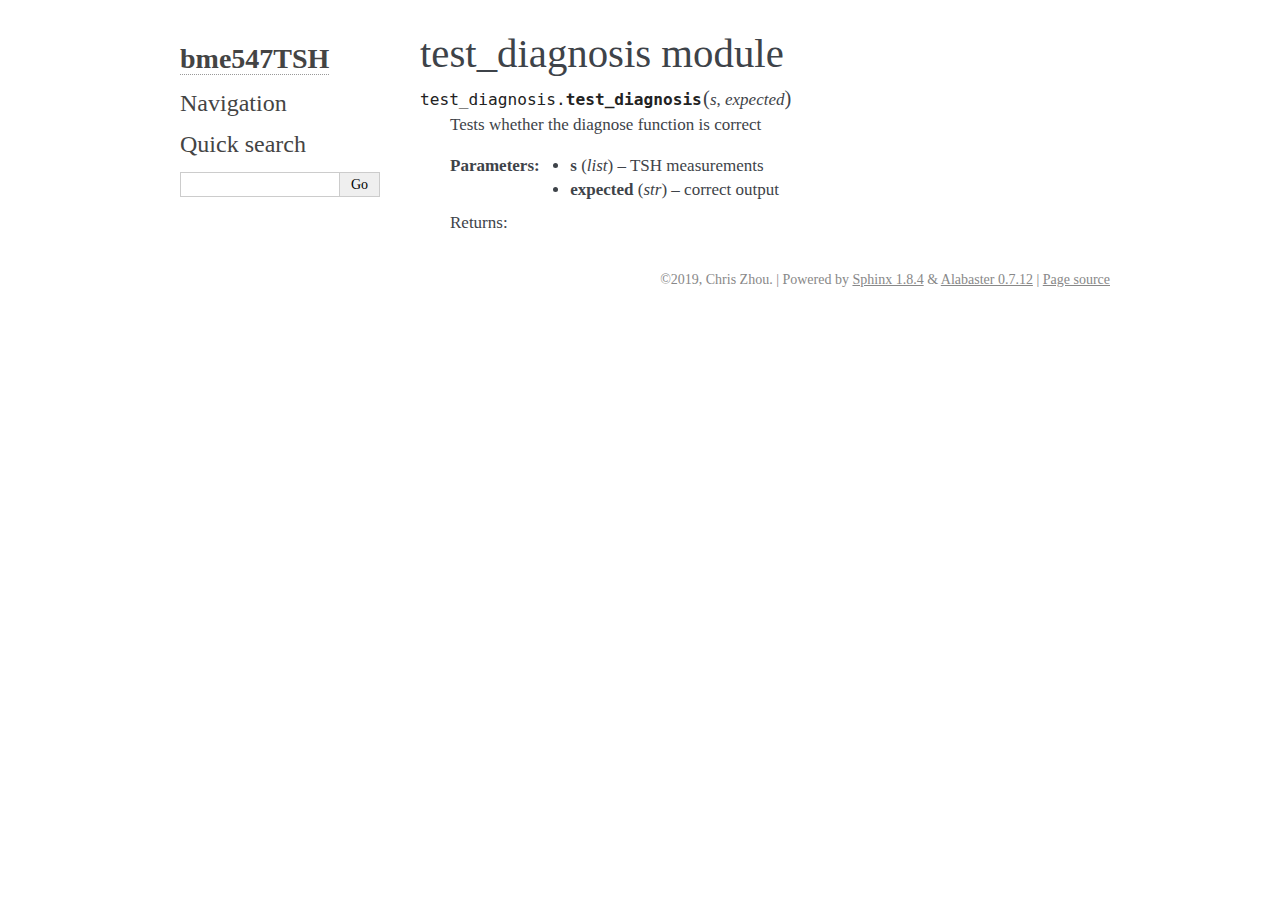
<file: docs/_build/html/source/test_diagnosis.html>
<!DOCTYPE html PUBLIC "-//W3C//DTD XHTML 1.0 Transitional//EN"
  "http://www.w3.org/TR/xhtml1/DTD/xhtml1-transitional.dtd">

<html xmlns="http://www.w3.org/1999/xhtml">
  <head>
    <meta http-equiv="X-UA-Compatible" content="IE=Edge" />
    <meta http-equiv="Content-Type" content="text/html; charset=utf-8" />
    <title>test_diagnosis module &#8212; bme547TSH  documentation</title>
    <link rel="stylesheet" href="../_static/alabaster.css" type="text/css" />
    <link rel="stylesheet" href="../_static/pygments.css" type="text/css" />
    <script type="text/javascript" id="documentation_options" data-url_root="../" src="../_static/documentation_options.js"></script>
    <script type="text/javascript" src="../_static/jquery.js"></script>
    <script type="text/javascript" src="../_static/underscore.js"></script>
    <script type="text/javascript" src="../_static/doctools.js"></script>
    <script type="text/javascript" src="../_static/language_data.js"></script>
    <link rel="index" title="Index" href="../genindex.html" />
    <link rel="search" title="Search" href="../search.html" />
   
  <link rel="stylesheet" href="../_static/custom.css" type="text/css" />
  
  
  <meta name="viewport" content="width=device-width, initial-scale=0.9, maximum-scale=0.9" />

  </head><body>
  

    <div class="document">
      <div class="documentwrapper">
        <div class="bodywrapper">
          

          <div class="body" role="main">
            
  <div class="section" id="module-test_diagnosis">
<span id="test-diagnosis-module"></span><h1>test_diagnosis module<a class="headerlink" href="#module-test_diagnosis" title="Permalink to this headline">¶</a></h1>
<dl class="function">
<dt id="test_diagnosis.test_diagnosis">
<code class="descclassname">test_diagnosis.</code><code class="descname">test_diagnosis</code><span class="sig-paren">(</span><em>s</em>, <em>expected</em><span class="sig-paren">)</span><a class="headerlink" href="#test_diagnosis.test_diagnosis" title="Permalink to this definition">¶</a></dt>
<dd><p>Tests whether the diagnose function is correct</p>
<table class="docutils field-list" frame="void" rules="none">
<col class="field-name" />
<col class="field-body" />
<tbody valign="top">
<tr class="field-odd field"><th class="field-name">Parameters:</th><td class="field-body"><ul class="first last simple">
<li><strong>s</strong> (<em>list</em>) – TSH measurements</li>
<li><strong>expected</strong> (<em>str</em>) – correct output</li>
</ul>
</td>
</tr>
</tbody>
</table>
<p>Returns:</p>
</dd></dl>

</div>


          </div>
          
        </div>
      </div>
      <div class="sphinxsidebar" role="navigation" aria-label="main navigation">
        <div class="sphinxsidebarwrapper">
<h1 class="logo"><a href="../index.html">bme547TSH</a></h1>








<h3>Navigation</h3>

<div class="relations">
<h3>Related Topics</h3>
<ul>
  <li><a href="../index.html">Documentation overview</a><ul>
  </ul></li>
</ul>
</div>
<div id="searchbox" style="display: none" role="search">
  <h3>Quick search</h3>
    <div class="searchformwrapper">
    <form class="search" action="../search.html" method="get">
      <input type="text" name="q" />
      <input type="submit" value="Go" />
      <input type="hidden" name="check_keywords" value="yes" />
      <input type="hidden" name="area" value="default" />
    </form>
    </div>
</div>
<script type="text/javascript">$('#searchbox').show(0);</script>








        </div>
      </div>
      <div class="clearer"></div>
    </div>
    <div class="footer">
      &copy;2019, Chris Zhou.
      
      |
      Powered by <a href="http://sphinx-doc.org/">Sphinx 1.8.4</a>
      &amp; <a href="https://github.com/bitprophet/alabaster">Alabaster 0.7.12</a>
      
      |
      <a href="../_sources/source/test_diagnosis.rst.txt"
          rel="nofollow">Page source</a>
    </div>

    

    
  </body>
</html>
</file>
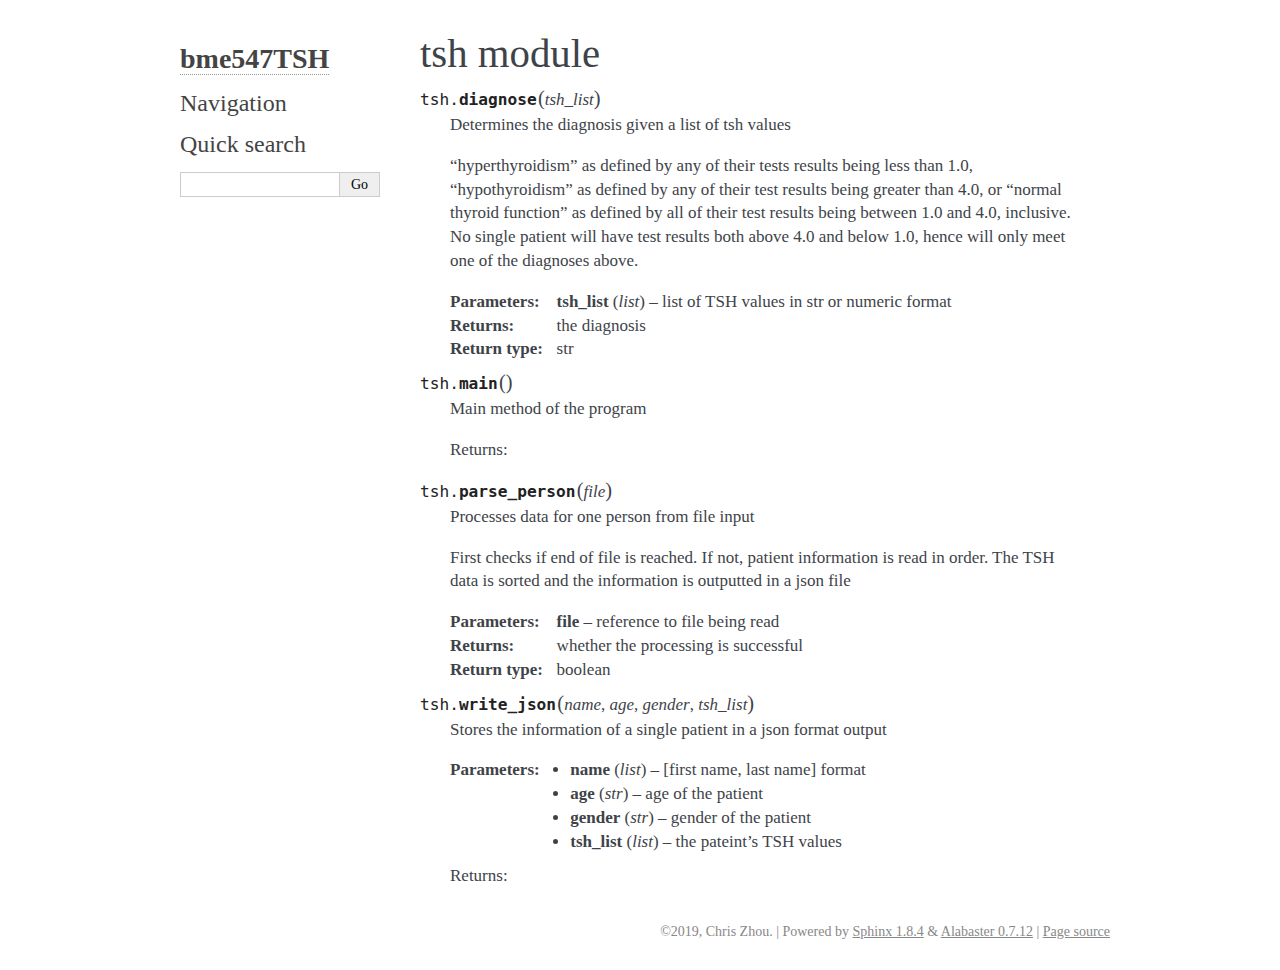
<file: docs/_build/html/source/tsh.html>
<!DOCTYPE html PUBLIC "-//W3C//DTD XHTML 1.0 Transitional//EN"
  "http://www.w3.org/TR/xhtml1/DTD/xhtml1-transitional.dtd">

<html xmlns="http://www.w3.org/1999/xhtml">
  <head>
    <meta http-equiv="X-UA-Compatible" content="IE=Edge" />
    <meta http-equiv="Content-Type" content="text/html; charset=utf-8" />
    <title>tsh module &#8212; bme547TSH  documentation</title>
    <link rel="stylesheet" href="../_static/alabaster.css" type="text/css" />
    <link rel="stylesheet" href="../_static/pygments.css" type="text/css" />
    <script type="text/javascript" id="documentation_options" data-url_root="../" src="../_static/documentation_options.js"></script>
    <script type="text/javascript" src="../_static/jquery.js"></script>
    <script type="text/javascript" src="../_static/underscore.js"></script>
    <script type="text/javascript" src="../_static/doctools.js"></script>
    <script type="text/javascript" src="../_static/language_data.js"></script>
    <link rel="index" title="Index" href="../genindex.html" />
    <link rel="search" title="Search" href="../search.html" />
   
  <link rel="stylesheet" href="../_static/custom.css" type="text/css" />
  
  
  <meta name="viewport" content="width=device-width, initial-scale=0.9, maximum-scale=0.9" />

  </head><body>
  

    <div class="document">
      <div class="documentwrapper">
        <div class="bodywrapper">
          

          <div class="body" role="main">
            
  <div class="section" id="module-tsh">
<span id="tsh-module"></span><h1>tsh module<a class="headerlink" href="#module-tsh" title="Permalink to this headline">¶</a></h1>
<dl class="function">
<dt id="tsh.diagnose">
<code class="descclassname">tsh.</code><code class="descname">diagnose</code><span class="sig-paren">(</span><em>tsh_list</em><span class="sig-paren">)</span><a class="headerlink" href="#tsh.diagnose" title="Permalink to this definition">¶</a></dt>
<dd><p>Determines the diagnosis given a list of tsh values</p>
<p>“hyperthyroidism” as defined by any of their tests results being less than
1.0, “hypothyroidism” as defined by any of their test results being
greater than 4.0, or “normal thyroid function” as defined by all of their
test results being between 1.0 and 4.0, inclusive.
No single patient will have test results both above 4.0 and below 1.0,
hence will only meet one of the diagnoses above.</p>
<table class="docutils field-list" frame="void" rules="none">
<col class="field-name" />
<col class="field-body" />
<tbody valign="top">
<tr class="field-odd field"><th class="field-name">Parameters:</th><td class="field-body"><strong>tsh_list</strong> (<em>list</em>) – list of TSH values in str or numeric format</td>
</tr>
<tr class="field-even field"><th class="field-name">Returns:</th><td class="field-body">the diagnosis</td>
</tr>
<tr class="field-odd field"><th class="field-name">Return type:</th><td class="field-body">str</td>
</tr>
</tbody>
</table>
</dd></dl>

<dl class="function">
<dt id="tsh.main">
<code class="descclassname">tsh.</code><code class="descname">main</code><span class="sig-paren">(</span><span class="sig-paren">)</span><a class="headerlink" href="#tsh.main" title="Permalink to this definition">¶</a></dt>
<dd><p>Main method of the program</p>
<p>Returns:</p>
</dd></dl>

<dl class="function">
<dt id="tsh.parse_person">
<code class="descclassname">tsh.</code><code class="descname">parse_person</code><span class="sig-paren">(</span><em>file</em><span class="sig-paren">)</span><a class="headerlink" href="#tsh.parse_person" title="Permalink to this definition">¶</a></dt>
<dd><p>Processes data for one person from file input</p>
<p>First checks if end of file is reached. If not, patient
information is read in order. The TSH data is sorted and
the information is outputted in a json file</p>
<table class="docutils field-list" frame="void" rules="none">
<col class="field-name" />
<col class="field-body" />
<tbody valign="top">
<tr class="field-odd field"><th class="field-name">Parameters:</th><td class="field-body"><strong>file</strong> – reference to file being read</td>
</tr>
<tr class="field-even field"><th class="field-name">Returns:</th><td class="field-body">whether the processing is successful</td>
</tr>
<tr class="field-odd field"><th class="field-name">Return type:</th><td class="field-body">boolean</td>
</tr>
</tbody>
</table>
</dd></dl>

<dl class="function">
<dt id="tsh.write_json">
<code class="descclassname">tsh.</code><code class="descname">write_json</code><span class="sig-paren">(</span><em>name</em>, <em>age</em>, <em>gender</em>, <em>tsh_list</em><span class="sig-paren">)</span><a class="headerlink" href="#tsh.write_json" title="Permalink to this definition">¶</a></dt>
<dd><p>Stores the information of a single patient in a json format output</p>
<table class="docutils field-list" frame="void" rules="none">
<col class="field-name" />
<col class="field-body" />
<tbody valign="top">
<tr class="field-odd field"><th class="field-name">Parameters:</th><td class="field-body"><ul class="first last simple">
<li><strong>name</strong> (<em>list</em>) – [first name, last name] format</li>
<li><strong>age</strong> (<em>str</em>) – age of the patient</li>
<li><strong>gender</strong> (<em>str</em>) – gender of the patient</li>
<li><strong>tsh_list</strong> (<em>list</em>) – the pateint’s TSH values</li>
</ul>
</td>
</tr>
</tbody>
</table>
<p>Returns:</p>
</dd></dl>

</div>


          </div>
          
        </div>
      </div>
      <div class="sphinxsidebar" role="navigation" aria-label="main navigation">
        <div class="sphinxsidebarwrapper">
<h1 class="logo"><a href="../index.html">bme547TSH</a></h1>








<h3>Navigation</h3>

<div class="relations">
<h3>Related Topics</h3>
<ul>
  <li><a href="../index.html">Documentation overview</a><ul>
  </ul></li>
</ul>
</div>
<div id="searchbox" style="display: none" role="search">
  <h3>Quick search</h3>
    <div class="searchformwrapper">
    <form class="search" action="../search.html" method="get">
      <input type="text" name="q" />
      <input type="submit" value="Go" />
      <input type="hidden" name="check_keywords" value="yes" />
      <input type="hidden" name="area" value="default" />
    </form>
    </div>
</div>
<script type="text/javascript">$('#searchbox').show(0);</script>








        </div>
      </div>
      <div class="clearer"></div>
    </div>
    <div class="footer">
      &copy;2019, Chris Zhou.
      
      |
      Powered by <a href="http://sphinx-doc.org/">Sphinx 1.8.4</a>
      &amp; <a href="https://github.com/bitprophet/alabaster">Alabaster 0.7.12</a>
      
      |
      <a href="../_sources/source/tsh.rst.txt"
          rel="nofollow">Page source</a>
    </div>

    

    
  </body>
</html>
</file>
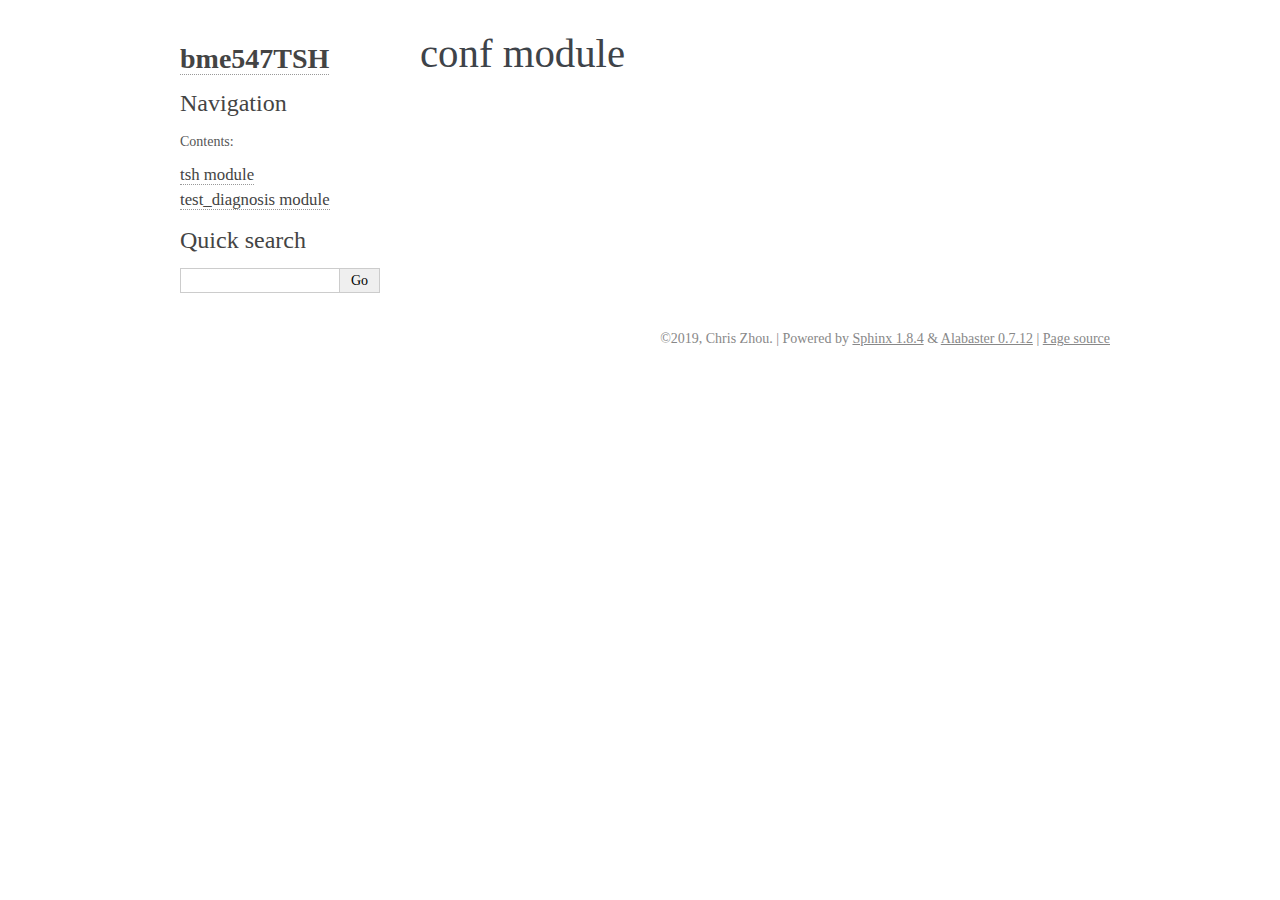
<file: docs/_build/html/docs/source/conf.html>
<!DOCTYPE html PUBLIC "-//W3C//DTD XHTML 1.0 Transitional//EN"
  "http://www.w3.org/TR/xhtml1/DTD/xhtml1-transitional.dtd">

<html xmlns="http://www.w3.org/1999/xhtml">
  <head>
    <meta http-equiv="X-UA-Compatible" content="IE=Edge" />
    <meta http-equiv="Content-Type" content="text/html; charset=utf-8" />
    <title>conf module &#8212; bme547TSH  documentation</title>
    <link rel="stylesheet" href="../../_static/alabaster.css" type="text/css" />
    <link rel="stylesheet" href="../../_static/pygments.css" type="text/css" />
    <script type="text/javascript" id="documentation_options" data-url_root="../../" src="../../_static/documentation_options.js"></script>
    <script type="text/javascript" src="../../_static/jquery.js"></script>
    <script type="text/javascript" src="../../_static/underscore.js"></script>
    <script type="text/javascript" src="../../_static/doctools.js"></script>
    <script type="text/javascript" src="../../_static/language_data.js"></script>
    <link rel="index" title="Index" href="../../genindex.html" />
    <link rel="search" title="Search" href="../../search.html" />
   
  <link rel="stylesheet" href="../../_static/custom.css" type="text/css" />
  
  
  <meta name="viewport" content="width=device-width, initial-scale=0.9, maximum-scale=0.9" />

  </head><body>
  

    <div class="document">
      <div class="documentwrapper">
        <div class="bodywrapper">
          

          <div class="body" role="main">
            
  <div class="section" id="conf-module">
<h1>conf module<a class="headerlink" href="#conf-module" title="Permalink to this headline">¶</a></h1>
</div>


          </div>
          
        </div>
      </div>
      <div class="sphinxsidebar" role="navigation" aria-label="main navigation">
        <div class="sphinxsidebarwrapper">
<h1 class="logo"><a href="../../index.html">bme547TSH</a></h1>








<h3>Navigation</h3>
<p class="caption"><span class="caption-text">Contents:</span></p>
<ul>
<li class="toctree-l1"><a class="reference internal" href="../../tsh.html">tsh module</a></li>
<li class="toctree-l1"><a class="reference internal" href="../../test_diagnosis.html">test_diagnosis module</a></li>
</ul>

<div class="relations">
<h3>Related Topics</h3>
<ul>
  <li><a href="../../index.html">Documentation overview</a><ul>
  </ul></li>
</ul>
</div>
<div id="searchbox" style="display: none" role="search">
  <h3>Quick search</h3>
    <div class="searchformwrapper">
    <form class="search" action="../../search.html" method="get">
      <input type="text" name="q" />
      <input type="submit" value="Go" />
      <input type="hidden" name="check_keywords" value="yes" />
      <input type="hidden" name="area" value="default" />
    </form>
    </div>
</div>
<script type="text/javascript">$('#searchbox').show(0);</script>








        </div>
      </div>
      <div class="clearer"></div>
    </div>
    <div class="footer">
      &copy;2019, Chris Zhou.
      
      |
      Powered by <a href="http://sphinx-doc.org/">Sphinx 1.8.4</a>
      &amp; <a href="https://github.com/bitprophet/alabaster">Alabaster 0.7.12</a>
      
      |
      <a href="../../_sources/docs/source/conf.rst.txt"
          rel="nofollow">Page source</a>
    </div>

    

    
  </body>
</html>
</file>
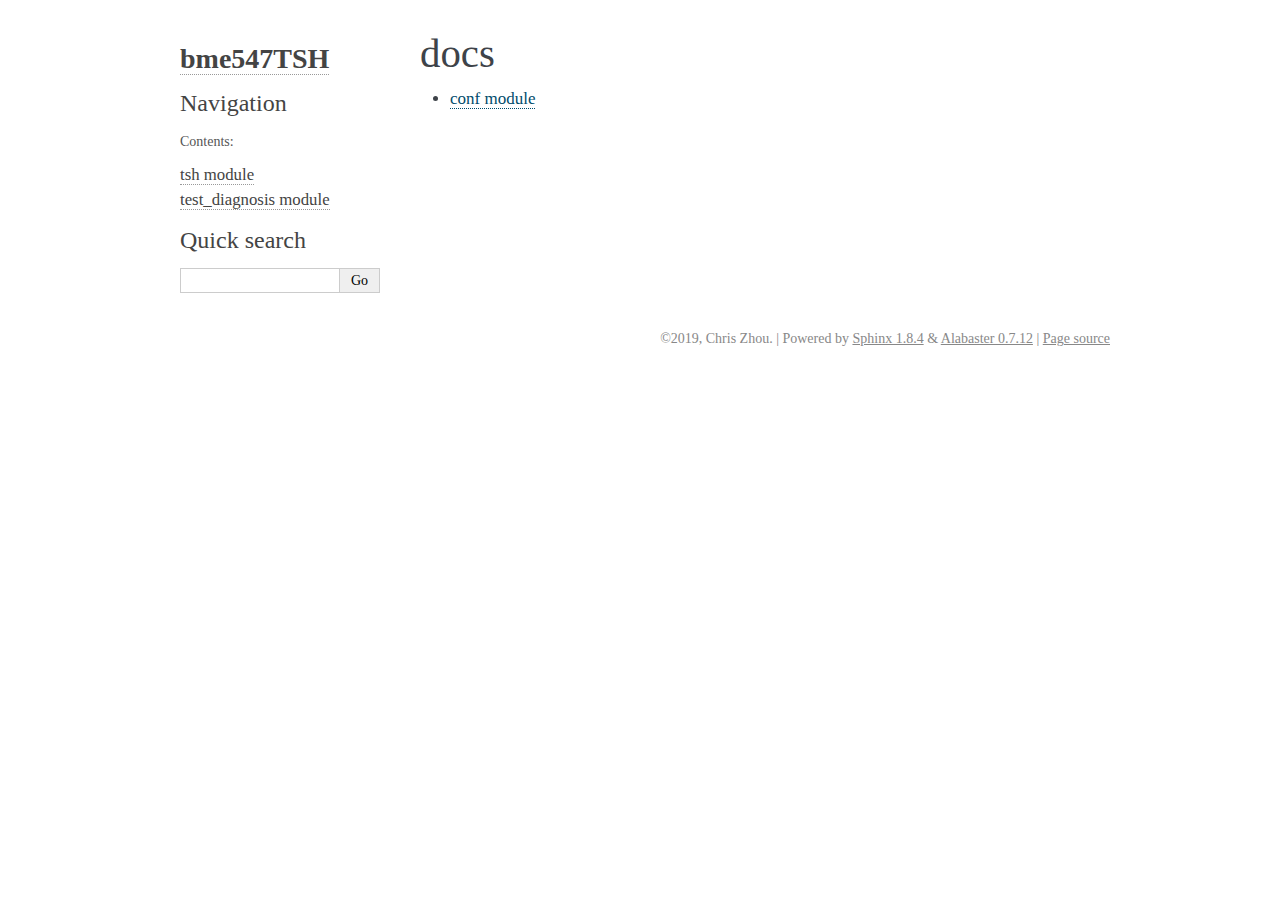
<file: docs/_build/html/docs/source/modules.html>
<!DOCTYPE html PUBLIC "-//W3C//DTD XHTML 1.0 Transitional//EN"
  "http://www.w3.org/TR/xhtml1/DTD/xhtml1-transitional.dtd">

<html xmlns="http://www.w3.org/1999/xhtml">
  <head>
    <meta http-equiv="X-UA-Compatible" content="IE=Edge" />
    <meta http-equiv="Content-Type" content="text/html; charset=utf-8" />
    <title>docs &#8212; bme547TSH  documentation</title>
    <link rel="stylesheet" href="../../_static/alabaster.css" type="text/css" />
    <link rel="stylesheet" href="../../_static/pygments.css" type="text/css" />
    <script type="text/javascript" id="documentation_options" data-url_root="../../" src="../../_static/documentation_options.js"></script>
    <script type="text/javascript" src="../../_static/jquery.js"></script>
    <script type="text/javascript" src="../../_static/underscore.js"></script>
    <script type="text/javascript" src="../../_static/doctools.js"></script>
    <script type="text/javascript" src="../../_static/language_data.js"></script>
    <link rel="index" title="Index" href="../../genindex.html" />
    <link rel="search" title="Search" href="../../search.html" />
   
  <link rel="stylesheet" href="../../_static/custom.css" type="text/css" />
  
  
  <meta name="viewport" content="width=device-width, initial-scale=0.9, maximum-scale=0.9" />

  </head><body>
  

    <div class="document">
      <div class="documentwrapper">
        <div class="bodywrapper">
          

          <div class="body" role="main">
            
  <div class="section" id="docs">
<h1>docs<a class="headerlink" href="#docs" title="Permalink to this headline">¶</a></h1>
<div class="toctree-wrapper compound">
<ul>
<li class="toctree-l1"><a class="reference internal" href="conf.html">conf module</a></li>
</ul>
</div>
</div>


          </div>
          
        </div>
      </div>
      <div class="sphinxsidebar" role="navigation" aria-label="main navigation">
        <div class="sphinxsidebarwrapper">
<h1 class="logo"><a href="../../index.html">bme547TSH</a></h1>








<h3>Navigation</h3>
<p class="caption"><span class="caption-text">Contents:</span></p>
<ul>
<li class="toctree-l1"><a class="reference internal" href="../../tsh.html">tsh module</a></li>
<li class="toctree-l1"><a class="reference internal" href="../../test_diagnosis.html">test_diagnosis module</a></li>
</ul>

<div class="relations">
<h3>Related Topics</h3>
<ul>
  <li><a href="../../index.html">Documentation overview</a><ul>
  </ul></li>
</ul>
</div>
<div id="searchbox" style="display: none" role="search">
  <h3>Quick search</h3>
    <div class="searchformwrapper">
    <form class="search" action="../../search.html" method="get">
      <input type="text" name="q" />
      <input type="submit" value="Go" />
      <input type="hidden" name="check_keywords" value="yes" />
      <input type="hidden" name="area" value="default" />
    </form>
    </div>
</div>
<script type="text/javascript">$('#searchbox').show(0);</script>








        </div>
      </div>
      <div class="clearer"></div>
    </div>
    <div class="footer">
      &copy;2019, Chris Zhou.
      
      |
      Powered by <a href="http://sphinx-doc.org/">Sphinx 1.8.4</a>
      &amp; <a href="https://github.com/bitprophet/alabaster">Alabaster 0.7.12</a>
      
      |
      <a href="../../_sources/docs/source/modules.rst.txt"
          rel="nofollow">Page source</a>
    </div>

    

    
  </body>
</html>
</file>
<file: docs/_build/html/_static/alabaster.css>
@import url("basic.css");

/* -- page layout ----------------------------------------------------------- */

body {
    font-family: Georgia, serif;
    font-size: 17px;
    background-color: #fff;
    color: #000;
    margin: 0;
    padding: 0;
}


div.document {
    width: 940px;
    margin: 30px auto 0 auto;
}

div.documentwrapper {
    float: left;
    width: 100%;
}

div.bodywrapper {
    margin: 0 0 0 220px;
}

div.sphinxsidebar {
    width: 220px;
    font-size: 14px;
    line-height: 1.5;
}

hr {
    border: 1px solid #B1B4B6;
}

div.body {
    background-color: #fff;
    color: #3E4349;
    padding: 0 30px 0 30px;
}

div.body > .section {
    text-align: left;
}

div.footer {
    width: 940px;
    margin: 20px auto 30px auto;
    font-size: 14px;
    color: #888;
    text-align: right;
}

div.footer a {
    color: #888;
}

p.caption {
    font-family: inherit;
    font-size: inherit;
}


div.relations {
    display: none;
}


div.sphinxsidebar a {
    color: #444;
    text-decoration: none;
    border-bottom: 1px dotted #999;
}

div.sphinxsidebar a:hover {
    border-bottom: 1px solid #999;
}

div.sphinxsidebarwrapper {
    padding: 18px 10px;
}

div.sphinxsidebarwrapper p.logo {
    padding: 0;
    margin: -10px 0 0 0px;
    text-align: center;
}

div.sphinxsidebarwrapper h1.logo {
    margin-top: -10px;
    text-align: center;
    margin-bottom: 5px;
    text-align: left;
}

div.sphinxsidebarwrapper h1.logo-name {
    margin-top: 0px;
}

div.sphinxsidebarwrapper p.blurb {
    margin-top: 0;
    font-style: normal;
}

div.sphinxsidebar h3,
div.sphinxsidebar h4 {
    font-family: Georgia, serif;
    color: #444;
    font-size: 24px;
    font-weight: normal;
    margin: 0 0 5px 0;
    padding: 0;
}

div.sphinxsidebar h4 {
    font-size: 20px;
}

div.sphinxsidebar h3 a {
    color: #444;
}

div.sphinxsidebar p.logo a,
div.sphinxsidebar h3 a,
div.sphinxsidebar p.logo a:hover,
div.sphinxsidebar h3 a:hover {
    border: none;
}

div.sphinxsidebar p {
    color: #555;
    margin: 10px 0;
}

div.sphinxsidebar ul {
    margin: 10px 0;
    padding: 0;
    color: #000;
}

div.sphinxsidebar ul li.toctree-l1 > a {
    font-size: 120%;
}

div.sphinxsidebar ul li.toctree-l2 > a {
    font-size: 110%;
}

div.sphinxsidebar input {
    border: 1px solid #CCC;
    font-family: Georgia, serif;
    font-size: 1em;
}

div.sphinxsidebar hr {
    border: none;
    height: 1px;
    color: #AAA;
    background: #AAA;

    text-align: left;
    margin-left: 0;
    width: 50%;
}

div.sphinxsidebar .badge {
    border-bottom: none;
}

div.sphinxsidebar .badge:hover {
    border-bottom: none;
}

/* To address an issue with donation coming after search */
div.sphinxsidebar h3.donation {
    margin-top: 10px;
}

/* -- body styles ----------------------------------------------------------- */

a {
    color: #004B6B;
    text-decoration: underline;
}

a:hover {
    color: #6D4100;
    text-decoration: underline;
}

div.body h1,
div.body h2,
div.body h3,
div.body h4,
div.body h5,
div.body h6 {
    font-family: Georgia, serif;
    font-weight: normal;
    margin: 30px 0px 10px 0px;
    padding: 0;
}

div.body h1 { margin-top: 0; padding-top: 0; font-size: 240%; }
div.body h2 { font-size: 180%; }
div.body h3 { font-size: 150%; }
div.body h4 { font-size: 130%; }
div.body h5 { font-size: 100%; }
div.body h6 { font-size: 100%; }

a.headerlink {
    color: #DDD;
    padding: 0 4px;
    text-decoration: none;
}

a.headerlink:hover {
    color: #444;
    background: #EAEAEA;
}

div.body p, div.body dd, div.body li {
    line-height: 1.4em;
}

div.admonition {
    margin: 20px 0px;
    padding: 10px 30px;
    background-color: #EEE;
    border: 1px solid #CCC;
}

div.admonition tt.xref, div.admonition code.xref, div.admonition a tt {
    background-color: #FBFBFB;
    border-bottom: 1px solid #fafafa;
}

div.admonition p.admonition-title {
    font-family: Georgia, serif;
    font-weight: normal;
    font-size: 24px;
    margin: 0 0 10px 0;
    padding: 0;
    line-height: 1;
}

div.admonition p.last {
    margin-bottom: 0;
}

div.highlight {
    background-color: #fff;
}

dt:target, .highlight {
    background: #FAF3E8;
}

div.warning {
    background-color: #FCC;
    border: 1px solid #FAA;
}

div.danger {
    background-color: #FCC;
    border: 1px solid #FAA;
    -moz-box-shadow: 2px 2px 4px #D52C2C;
    -webkit-box-shadow: 2px 2px 4px #D52C2C;
    box-shadow: 2px 2px 4px #D52C2C;
}

div.error {
    background-color: #FCC;
    border: 1px solid #FAA;
    -moz-box-shadow: 2px 2px 4px #D52C2C;
    -webkit-box-shadow: 2px 2px 4px #D52C2C;
    box-shadow: 2px 2px 4px #D52C2C;
}

div.caution {
    background-color: #FCC;
    border: 1px solid #FAA;
}

div.attention {
    background-color: #FCC;
    border: 1px solid #FAA;
}

div.important {
    background-color: #EEE;
    border: 1px solid #CCC;
}

div.note {
    background-color: #EEE;
    border: 1px solid #CCC;
}

div.tip {
    background-color: #EEE;
    border: 1px solid #CCC;
}

div.hint {
    background-color: #EEE;
    border: 1px solid #CCC;
}

div.seealso {
    background-color: #EEE;
    border: 1px solid #CCC;
}

div.topic {
    background-color: #EEE;
}

p.admonition-title {
    display: inline;
}

p.admonition-title:after {
    content: ":";
}

pre, tt, code {
    font-family: 'Consolas', 'Menlo', 'DejaVu Sans Mono', 'Bitstream Vera Sans Mono', monospace;
    font-size: 0.9em;
}

.hll {
    background-color: #FFC;
    margin: 0 -12px;
    padding: 0 12px;
    display: block;
}

img.screenshot {
}

tt.descname, tt.descclassname, code.descname, code.descclassname {
    font-size: 0.95em;
}

tt.descname, code.descname {
    padding-right: 0.08em;
}

img.screenshot {
    -moz-box-shadow: 2px 2px 4px #EEE;
    -webkit-box-shadow: 2px 2px 4px #EEE;
    box-shadow: 2px 2px 4px #EEE;
}

table.docutils {
    border: 1px solid #888;
    -moz-box-shadow: 2px 2px 4px #EEE;
    -webkit-box-shadow: 2px 2px 4px #EEE;
    box-shadow: 2px 2px 4px #EEE;
}

table.docutils td, table.docutils th {
    border: 1px solid #888;
    padding: 0.25em 0.7em;
}

table.field-list, table.footnote {
    border: none;
    -moz-box-shadow: none;
    -webkit-box-shadow: none;
    box-shadow: none;
}

table.footnote {
    margin: 15px 0;
    width: 100%;
    border: 1px solid #EEE;
    background: #FDFDFD;
    font-size: 0.9em;
}

table.footnote + table.footnote {
    margin-top: -15px;
    border-top: none;
}

table.field-list th {
    padding: 0 0.8em 0 0;
}

table.field-list td {
    padding: 0;
}

table.field-list p {
    margin-bottom: 0.8em;
}

/* Cloned from
 * https://github.com/sphinx-doc/sphinx/commit/ef60dbfce09286b20b7385333d63a60321784e68
 */
.field-name {
    -moz-hyphens: manual;
    -ms-hyphens: manual;
    -webkit-hyphens: manual;
    hyphens: manual;
}

table.footnote td.label {
    width: .1px;
    padding: 0.3em 0 0.3em 0.5em;
}

table.footnote td {
    padding: 0.3em 0.5em;
}

dl {
    margin: 0;
    padding: 0;
}

dl dd {
    margin-left: 30px;
}

blockquote {
    margin: 0 0 0 30px;
    padding: 0;
}

ul, ol {
    /* Matches the 30px from the narrow-screen "li > ul" selector below */
    margin: 10px 0 10px 30px;
    padding: 0;
}

pre {
    background: #EEE;
    padding: 7px 30px;
    margin: 15px 0px;
    line-height: 1.3em;
}

div.viewcode-block:target {
    background: #ffd;
}

dl pre, blockquote pre, li pre {
    margin-left: 0;
    padding-left: 30px;
}

tt, code {
    background-color: #ecf0f3;
    color: #222;
    /* padding: 1px 2px; */
}

tt.xref, code.xref, a tt {
    background-color: #FBFBFB;
    border-bottom: 1px solid #fff;
}

a.reference {
    text-decoration: none;
    border-bottom: 1px dotted #004B6B;
}

/* Don't put an underline on images */
a.image-reference, a.image-reference:hover {
    border-bottom: none;
}

a.reference:hover {
    border-bottom: 1px solid #6D4100;
}

a.footnote-reference {
    text-decoration: none;
    font-size: 0.7em;
    vertical-align: top;
    border-bottom: 1px dotted #004B6B;
}

a.footnote-reference:hover {
    border-bottom: 1px solid #6D4100;
}

a:hover tt, a:hover code {
    background: #EEE;
}


@media screen and (max-width: 870px) {

    div.sphinxsidebar {
    	display: none;
    }

    div.document {
       width: 100%;

    }

    div.documentwrapper {
    	margin-left: 0;
    	margin-top: 0;
    	margin-right: 0;
    	margin-bottom: 0;
    }

    div.bodywrapper {
    	margin-top: 0;
    	margin-right: 0;
    	margin-bottom: 0;
    	margin-left: 0;
    }

    ul {
    	margin-left: 0;
    }

	li > ul {
        /* Matches the 30px from the "ul, ol" selector above */
		margin-left: 30px;
	}

    .document {
    	width: auto;
    }

    .footer {
    	width: auto;
    }

    .bodywrapper {
    	margin: 0;
    }

    .footer {
    	width: auto;
    }

    .github {
        display: none;
    }



}



@media screen and (max-width: 875px) {

    body {
        margin: 0;
        padding: 20px 30px;
    }

    div.documentwrapper {
        float: none;
        background: #fff;
    }

    div.sphinxsidebar {
        display: block;
        float: none;
        width: 102.5%;
        margin: 50px -30px -20px -30px;
        padding: 10px 20px;
        background: #333;
        color: #FFF;
    }

    div.sphinxsidebar h3, div.sphinxsidebar h4, div.sphinxsidebar p,
    div.sphinxsidebar h3 a {
        color: #fff;
    }

    div.sphinxsidebar a {
        color: #AAA;
    }

    div.sphinxsidebar p.logo {
        display: none;
    }

    div.document {
        width: 100%;
        margin: 0;
    }

    div.footer {
        display: none;
    }

    div.bodywrapper {
        margin: 0;
    }

    div.body {
        min-height: 0;
        padding: 0;
    }

    .rtd_doc_footer {
        display: none;
    }

    .document {
        width: auto;
    }

    .footer {
        width: auto;
    }

    .footer {
        width: auto;
    }

    .github {
        display: none;
    }
}


/* misc. */

.revsys-inline {
    display: none!important;
}

/* Make nested-list/multi-paragraph items look better in Releases changelog
 * pages. Without this, docutils' magical list fuckery causes inconsistent
 * formatting between different release sub-lists.
 */
div#changelog > div.section > ul > li > p:only-child {
    margin-bottom: 0;
}

/* Hide fugly table cell borders in ..bibliography:: directive output */
table.docutils.citation, table.docutils.citation td, table.docutils.citation th {
  border: none;
  /* Below needed in some edge cases; if not applied, bottom shadows appear */
  -moz-box-shadow: none;
  -webkit-box-shadow: none;
  box-shadow: none;
}


/* relbar */

.related {
    line-height: 30px;
    width: 100%;
    font-size: 0.9rem;
}

.related.top {
    border-bottom: 1px solid #EEE;
    margin-bottom: 20px;
}

.related.bottom {
    border-top: 1px solid #EEE;
}

.related ul {
    padding: 0;
    margin: 0;
    list-style: none;
}

.related li {
    display: inline;
}

nav#rellinks {
    float: right;
}

nav#rellinks li+li:before {
    content: "|";
}

nav#breadcrumbs li+li:before {
    content: "\00BB";
}

/* Hide certain items when printing */
@media print {
    div.related {
        display: none;
    }
}
</file>
<file: docs/_build/html/_static/pygments.css>
.highlight .hll { background-color: #ffffcc }
.highlight  { background: #f8f8f8; }
.highlight .c { color: #8f5902; font-style: italic } /* Comment */
.highlight .err { color: #a40000; border: 1px solid #ef2929 } /* Error */
.highlight .g { color: #000000 } /* Generic */
.highlight .k { color: #004461; font-weight: bold } /* Keyword */
.highlight .l { color: #000000 } /* Literal */
.highlight .n { color: #000000 } /* Name */
.highlight .o { color: #582800 } /* Operator */
.highlight .x { color: #000000 } /* Other */
.highlight .p { color: #000000; font-weight: bold } /* Punctuation */
.highlight .ch { color: #8f5902; font-style: italic } /* Comment.Hashbang */
.highlight .cm { color: #8f5902; font-style: italic } /* Comment.Multiline */
.highlight .cp { color: #8f5902 } /* Comment.Preproc */
.highlight .cpf { color: #8f5902; font-style: italic } /* Comment.PreprocFile */
.highlight .c1 { color: #8f5902; font-style: italic } /* Comment.Single */
.highlight .cs { color: #8f5902; font-style: italic } /* Comment.Special */
.highlight .gd { color: #a40000 } /* Generic.Deleted */
.highlight .ge { color: #000000; font-style: italic } /* Generic.Emph */
.highlight .gr { color: #ef2929 } /* Generic.Error */
.highlight .gh { color: #000080; font-weight: bold } /* Generic.Heading */
.highlight .gi { color: #00A000 } /* Generic.Inserted */
.highlight .go { color: #888888 } /* Generic.Output */
.highlight .gp { color: #745334 } /* Generic.Prompt */
.highlight .gs { color: #000000; font-weight: bold } /* Generic.Strong */
.highlight .gu { color: #800080; font-weight: bold } /* Generic.Subheading */
.highlight .gt { color: #a40000; font-weight: bold } /* Generic.Traceback */
.highlight .kc { color: #004461; font-weight: bold } /* Keyword.Constant */
.highlight .kd { color: #004461; font-weight: bold } /* Keyword.Declaration */
.highlight .kn { color: #004461; font-weight: bold } /* Keyword.Namespace */
.highlight .kp { color: #004461; font-weight: bold } /* Keyword.Pseudo */
.highlight .kr { color: #004461; font-weight: bold } /* Keyword.Reserved */
.highlight .kt { color: #004461; font-weight: bold } /* Keyword.Type */
.highlight .ld { color: #000000 } /* Literal.Date */
.highlight .m { color: #990000 } /* Literal.Number */
.highlight .s { color: #4e9a06 } /* Literal.String */
.highlight .na { color: #c4a000 } /* Name.Attribute */
.highlight .nb { color: #004461 } /* Name.Builtin */
.highlight .nc { color: #000000 } /* Name.Class */
.highlight .no { color: #000000 } /* Name.Constant */
.highlight .nd { color: #888888 } /* Name.Decorator */
.highlight .ni { color: #ce5c00 } /* Name.Entity */
.highlight .ne { color: #cc0000; font-weight: bold } /* Name.Exception */
.highlight .nf { color: #000000 } /* Name.Function */
.highlight .nl { color: #f57900 } /* Name.Label */
.highlight .nn { color: #000000 } /* Name.Namespace */
.highlight .nx { color: #000000 } /* Name.Other */
.highlight .py { color: #000000 } /* Name.Property */
.highlight .nt { color: #004461; font-weight: bold } /* Name.Tag */
.highlight .nv { color: #000000 } /* Name.Variable */
.highlight .ow { color: #004461; font-weight: bold } /* Operator.Word */
.highlight .w { color: #f8f8f8; text-decoration: underline } /* Text.Whitespace */
.highlight .mb { color: #990000 } /* Literal.Number.Bin */
.highlight .mf { color: #990000 } /* Literal.Number.Float */
.highlight .mh { color: #990000 } /* Literal.Number.Hex */
.highlight .mi { color: #990000 } /* Literal.Number.Integer */
.highlight .mo { color: #990000 } /* Literal.Number.Oct */
.highlight .sa { color: #4e9a06 } /* Literal.String.Affix */
.highlight .sb { color: #4e9a06 } /* Literal.String.Backtick */
.highlight .sc { color: #4e9a06 } /* Literal.String.Char */
.highlight .dl { color: #4e9a06 } /* Literal.String.Delimiter */
.highlight .sd { color: #8f5902; font-style: italic } /* Literal.String.Doc */
.highlight .s2 { color: #4e9a06 } /* Literal.String.Double */
.highlight .se { color: #4e9a06 } /* Literal.String.Escape */
.highlight .sh { color: #4e9a06 } /* Literal.String.Heredoc */
.highlight .si { color: #4e9a06 } /* Literal.String.Interpol */
.highlight .sx { color: #4e9a06 } /* Literal.String.Other */
.highlight .sr { color: #4e9a06 } /* Literal.String.Regex */
.highlight .s1 { color: #4e9a06 } /* Literal.String.Single */
.highlight .ss { color: #4e9a06 } /* Literal.String.Symbol */
.highlight .bp { color: #3465a4 } /* Name.Builtin.Pseudo */
.highlight .fm { color: #000000 } /* Name.Function.Magic */
.highlight .vc { color: #000000 } /* Name.Variable.Class */
.highlight .vg { color: #000000 } /* Name.Variable.Global */
.highlight .vi { color: #000000 } /* Name.Variable.Instance */
.highlight .vm { color: #000000 } /* Name.Variable.Magic */
.highlight .il { color: #990000 } /* Literal.Number.Integer.Long */
</file>
<file: docs/_build/html/_static/custom.css>
/* This file intentionally left blank. */
</file>
